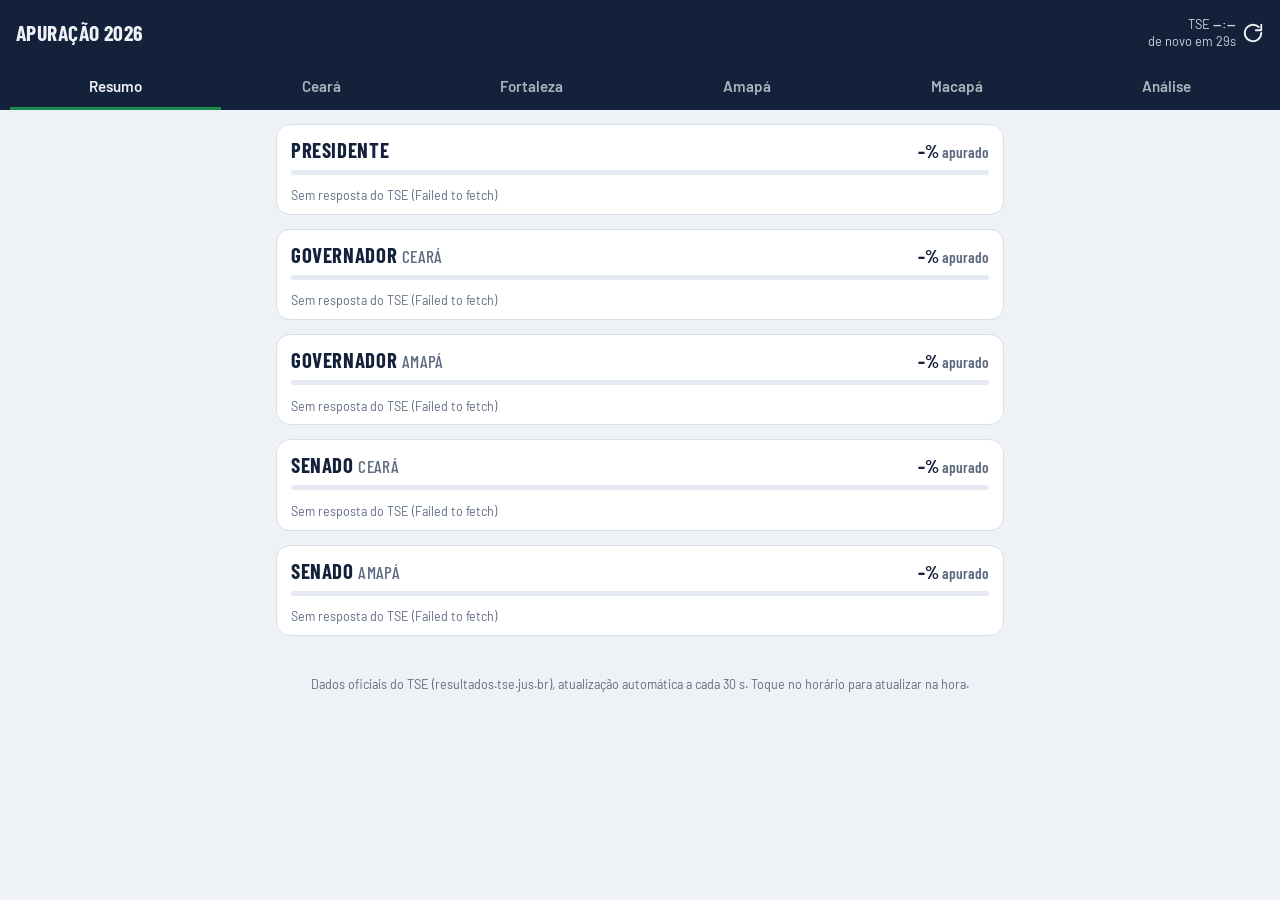
<file: index.html>
<!doctype html>
<html lang="pt-BR">
<head>
<meta charset="utf-8">
<meta name="viewport" content="width=device-width, initial-scale=1, viewport-fit=cover">
<meta name="apple-mobile-web-app-capable" content="yes">
<meta name="mobile-web-app-capable" content="yes">
<meta name="apple-mobile-web-app-title" content="Apuração">
<meta name="theme-color" content="#14213a">
<title>Apuração 2026 CE · AP</title>
<link rel="preconnect" href="https://fonts.googleapis.com">
<link rel="preconnect" href="https://fonts.gstatic.com" crossorigin>
<link rel="stylesheet" href="https://fonts.googleapis.com/css2?family=Barlow:wght@400;500;600&family=Barlow+Condensed:wght@500;600;700&display=swap">
<style>
/* Layout: barra fixa com abas e % apurado; cartões por cargo empilhados, números grandes à direita */
:root {
  --bg: #eef1f5;
  --card: #ffffff;
  --ink: #14213a;
  --muted: #5d6a80;
  --line: #d9dfe8;
  --accent: #1f4fa3;
  --bar: #c9d6ec;
  --confirma: #1d8a4e;   /* tecla verde da urna */
  --corrige: #d9731a;    /* tecla laranja da urna */
  --chip: #e6ebf3;
  --lula: #c4302b;
  --head: #14213a;
  --head-ink: #eef1f5;
  --flavio: #2f5fb3;
  --font-body: "Barlow", system-ui, -apple-system, "Segoe UI", Roboto, sans-serif;
  --font-num: "Barlow Condensed", "Arial Narrow", system-ui, sans-serif;
  color-scheme: light;
}
@media (prefers-color-scheme: dark) {
  :root:not([data-theme="light"]) {
    --bg: #0d1424; --card: #16203a; --ink: #e8edf6; --muted: #98a5bd; --line: #26324f;
    --accent: #7fa6ef; --bar: #2a3d66; --confirma: #3cc27a; --corrige: #f0954a; --chip: #22304f;
    --lula: #e8574c; --flavio: #5b8de8;
    color-scheme: dark;
  }
}
:root[data-theme="dark"] {
  --bg: #0d1424; --card: #16203a; --ink: #e8edf6; --muted: #98a5bd; --line: #26324f;
  --accent: #7fa6ef; --bar: #2a3d66; --confirma: #3cc27a; --corrige: #f0954a; --chip: #22304f;
  --lula: #e8574c; --flavio: #5b8de8;
  color-scheme: dark;
}
* { box-sizing: border-box; }
[hidden] { display: none !important; }
html { -webkit-text-size-adjust: 100%; }
body {
  margin: 0; background: var(--bg); color: var(--ink);
  font: 16px/1.35 var(--font-body);
  padding-bottom: env(safe-area-inset-bottom, 0px);
}
header {
  position: sticky; top: 0; z-index: 5;
  background: var(--head); color: var(--head-ink);
  padding: calc(env(safe-area-inset-top, 0px) + 10px) 16px 0;
}
.top { display: flex; align-items: center; gap: 12px; justify-content: space-between; }
.top h1 { font: 700 1.35rem/1 var(--font-num); letter-spacing: .02em; margin: 0; text-transform: uppercase; }
.status { font-size: .8rem; opacity: .85; text-align: right; font-variant-numeric: tabular-nums; }
.status b { font-weight: 600; }
#refresh {
  border: 0; background: transparent; color: inherit; font: inherit; padding: 6px 0 6px 10px;
  cursor: pointer; display: flex; align-items: center; gap: 6px;
}
#refresh svg { width: 22px; height: 22px; }
#refresh.spin svg { animation: spin .8s linear infinite; }
@keyframes spin { to { transform: rotate(360deg); } }
nav { display: flex; gap: 2px; margin: 10px -16px 0; padding: 0 10px; overflow-x: auto; scrollbar-width: none; }
nav::-webkit-scrollbar { display: none; }
nav button {
  flex: 1 0 auto; border: 0; white-space: nowrap; background: transparent; color: inherit; opacity: .7;
  font: 600 .95rem var(--font-body); padding: 10px 8px 12px; cursor: pointer;
  border-bottom: 3px solid transparent;
}
nav button[aria-selected="true"] { opacity: 1; border-bottom-color: var(--confirma); }
nav button:focus-visible, button:focus-visible, input:focus-visible { outline: 2px solid var(--accent); outline-offset: 2px; }

main { padding: 14px 16px 40px; max-width: 760px; margin: 0 auto; display: grid; gap: 14px; }
.note {
  font-size: .9rem; color: var(--muted); background: var(--card); border: 1px dashed var(--line);
  border-radius: 10px; padding: 10px 12px;
}
.note.err { color: var(--corrige); border-color: var(--corrige); }

section.card { background: var(--card); border-radius: 14px; padding: 14px 14px 6px; border: 1px solid var(--line); min-width: 0; }
.card-h { display: flex; justify-content: space-between; align-items: baseline; gap: 10px; flex-wrap: wrap; }
.card-h h2 { margin: 0; font: 700 1.3rem/1.1 var(--font-num); text-transform: uppercase; letter-spacing: .03em; }
.card-h h2 small { font-weight: 500; color: var(--muted); letter-spacing: .02em; }
.apur { font: 600 .95rem var(--font-num); color: var(--muted); font-variant-numeric: tabular-nums; }
.apur b { color: var(--ink); font-size: 1.15rem; }
.prog { height: 5px; background: var(--chip); border-radius: 3px; margin: 8px 0 4px; overflow: hidden; }
.prog i { display: block; height: 100%; background: var(--confirma); width: 0; transition: width .6s; }
.meta { font-size: .78rem; color: var(--muted); margin-bottom: 4px; font-variant-numeric: tabular-nums; }

.cand { display: grid; grid-template-columns: 46px 1fr auto; gap: 4px 10px; align-items: center; padding: 10px 0; border-top: 1px solid var(--line); }
.cand:first-of-type { border-top: 0; }
.ph { width: 46px; height: 46px; border-radius: 50%; object-fit: cover; background: var(--chip); grid-row: span 2; }
.nm { font-weight: 600; font-size: 1.02rem; min-width: 0; overflow-wrap: anywhere; }
.sub { font-size: .8rem; color: var(--muted); min-width: 0; overflow-wrap: anywhere; }
.pct { font: 700 1.6rem/1 var(--font-num); text-align: right; font-variant-numeric: tabular-nums; }
.vts { font: 500 .85rem var(--font-num); color: var(--muted); text-align: right; font-variant-numeric: tabular-nums; }
.bar { grid-column: 2 / 4; height: 6px; background: var(--chip); border-radius: 3px; overflow: hidden; }
.bar i { display: block; height: 100%; background: var(--bar); width: 0; transition: width .6s; }
.cand.lead .bar i { background: var(--accent); }
.cand.eleito .bar i { background: var(--confirma); }
.pill { display: inline-block; font: 700 .7rem/1 var(--font-body); text-transform: uppercase; letter-spacing: .06em; padding: 3px 6px; border-radius: 4px; margin-left: 6px; vertical-align: 2px; background: var(--chip); color: var(--muted); }
.pill.ok { background: var(--confirma); color: #fff; }
.pill.t2 { background: var(--corrige); color: #fff; }
.cut { font: 600 .72rem var(--font-body); text-transform: uppercase; letter-spacing: .08em; color: var(--corrige); border-top: 2px dashed var(--corrige); padding: 4px 0 2px; }

.more { width: 100%; border: 0; background: transparent; color: var(--accent); font: 600 .95rem var(--font-body); padding: 10px 0 12px; cursor: pointer; }

/* listas de deputados */
.search { width: 100%; font: 1rem var(--font-body); padding: 10px 12px; border-radius: 10px; border: 1px solid var(--line); background: var(--bg); color: var(--ink); margin: 8px 0 4px; }
.dep { display: grid; grid-template-columns: 2.2em 1fr auto; gap: 0 10px; align-items: baseline; padding: 8px 0; border-top: 1px solid var(--line); }
.dep .rk { font: 600 .95rem var(--font-num); color: var(--muted); text-align: right; font-variant-numeric: tabular-nums; }
.dep .nm { font-size: .98rem; }
.dep .r { text-align: right; font-variant-numeric: tabular-nums; }
.dep .r b { font: 700 1.15rem var(--font-num); display: block; }
.dep .r span { font: 500 .8rem var(--font-num); color: var(--muted); }
.dep.eleito .rk { color: var(--confirma); }
.legend { font-size: .78rem; color: var(--muted); padding: 6px 0 2px; }

.parties { display: flex; flex-wrap: wrap; gap: 6px; margin: 6px 0 8px; }
.parties span { font: 600 .82rem var(--font-num); background: var(--chip); border-radius: 6px; padding: 4px 7px; font-variant-numeric: tabular-nums; }
.parties span b { color: var(--confirma); }

/* comparecimento, brancos e nulos */
.turn { display: grid; grid-template-columns: repeat(4, minmax(0, 1fr)); gap: 6px; margin: 6px 0 8px; }
.turn div { background: var(--chip); border-radius: 8px; padding: 6px 7px; min-width: 0; }
.turn span { display: block; font: 600 .66rem var(--font-body); text-transform: uppercase; letter-spacing: .06em; color: var(--muted); }
.turn b { display: block; font: 700 1.1rem/1.1 var(--font-num); font-variant-numeric: tabular-nums; }
.turn small { display: block; font: 500 .74rem var(--font-num); color: var(--muted); font-variant-numeric: tabular-nums; overflow-wrap: anywhere; }
.turn-note { font-size: .72rem; color: var(--muted); margin: -2px 0 6px; }

/* aba de análise */
.an { max-width: 760px; margin: 0 auto; padding: 18px 16px 40px; font-size: 1.02rem; line-height: 1.6; }
.an section { scroll-margin-top: 130px; border-top: 1px solid var(--line); margin-top: 26px; padding-top: 6px; }
.an p { margin: .7em 0; max-width: 65ch; }
.an-kicker { font: 600 .74rem var(--font-body); text-transform: uppercase; letter-spacing: .1em; color: var(--muted); margin: 0; }
.an-title { font: 700 2rem/1.05 var(--font-num); text-transform: uppercase; letter-spacing: .01em; margin: .2em 0 .3em; text-wrap: balance; }
.an-lede { color: var(--muted); font-size: .95rem; }
.an h3 { font: 700 1.55rem/1.1 var(--font-num); text-transform: uppercase; letter-spacing: .02em; margin: .7em 0 .3em; text-wrap: balance; }
.an h4 { font: 700 1.12rem/1.2 var(--font-body); margin: 1.3em 0 .2em; text-wrap: balance; }
.an-jump { display: flex; flex-wrap: wrap; gap: 6px; margin: 12px 0 4px; }
.an-jump a { font: 600 .85rem var(--font-body); color: var(--ink); background: var(--chip); border-radius: 999px; padding: 6px 11px; text-decoration: none; }
.stats { display: grid; grid-template-columns: repeat(auto-fit, minmax(100px, 1fr)); gap: 8px; margin: 10px 0 4px; }
.stats div { background: var(--card); border: 1px solid var(--line); border-radius: 10px; padding: 8px 10px; min-width: 0; }
.stats span { display: block; font: 600 .68rem var(--font-body); text-transform: uppercase; letter-spacing: .06em; color: var(--muted); }
.stats b { display: block; font: 700 1.4rem/1.1 var(--font-num); font-variant-numeric: tabular-nums; }
.stats small { display: block; font-size: .76rem; color: var(--muted); line-height: 1.3; }
.lula-t { color: var(--lula); font-weight: 700; }
.flavio-t { color: var(--flavio); font-weight: 700; }
.tw { overflow-x: auto; margin: 10px 0 6px; -webkit-overflow-scrolling: touch; }
.an table { border-collapse: collapse; width: 100%; font-size: .84rem; line-height: 1.3; font-variant-numeric: tabular-nums; }
.an th { text-align: left; font: 600 .68rem var(--font-body); text-transform: uppercase; letter-spacing: .05em; color: var(--muted); padding: 6px 6px; border-bottom: 1px solid var(--line); white-space: nowrap; }
.an td { padding: 7px 6px; border-bottom: 1px solid var(--line); vertical-align: middle; }
.an td.n, .an th.n { text-align: right; white-space: nowrap; }
.an td:first-child { font-weight: 600; }
.duo { display: flex; width: 64px; height: 8px; border-radius: 4px; overflow: hidden; background: var(--chip); margin-left: auto; }
.duo i { display: block; height: 100%; }
.duo i.lula { background: var(--lula); } .duo i.flavio { background: var(--flavio); }
.duo i.gov { background: var(--lula); } .duo i.opo { background: var(--accent); }
.dv { display: block; position: relative; width: 84px; height: 10px; margin-left: auto; background: linear-gradient(var(--line), var(--line)) center / 1px 100% no-repeat; }
.dv i { position: absolute; top: 1px; height: 8px; border-radius: 2px; }
.dv i.r { left: 50%; } .dv i.l { right: 50%; }
.dv i.lula { background: var(--lula); } .dv i.flavio { background: var(--flavio); }
.tag { font: 700 .64rem var(--font-body); text-transform: uppercase; letter-spacing: .05em; padding: 2px 5px; border-radius: 4px; background: var(--chip); color: var(--muted); }
.tag.gov { background: var(--confirma); color: #fff; }
table.banc td:last-child { white-space: normal; text-align: left; min-width: 180px; font-size: .78rem; color: var(--muted); }
.an details { margin: 8px 0; }
.an summary { cursor: pointer; font: 600 .92rem var(--font-body); color: var(--accent); padding: 6px 0; }
.an-foot { font-size: .78rem; color: var(--muted); }
.an-method p { font-size: .9rem; color: var(--muted); }

/* análise 2027-2030 */
.an-old { margin-top: 30px; border-top: 1px solid var(--line); padding-top: 8px; }
.an-old > summary { font: 700 1.05rem var(--font-body); color: var(--accent); cursor: pointer; padding: 8px 0; }
.an-old-body section { border-top: 0; margin-top: 10px; }
.callout { background: var(--chip); border-radius: 10px; padding: 10px 12px; font-size: .92rem; margin: 12px 0; }
.sim { background: var(--card); border: 1px solid var(--line); border-radius: 14px; padding: 12px; margin: 12px 0; display: grid; gap: 12px; }
.sim-presets { display: flex; flex-wrap: wrap; gap: 6px; }
.sim-presets button { font: 600 .85rem var(--font-body); border: 1px solid var(--line); background: var(--bg); color: var(--ink); border-radius: 999px; padding: 7px 12px; cursor: pointer; }
.sim-bar { position: relative; display: flex; gap: 2px; height: 16px; border-radius: 4px; overflow: hidden; background: var(--chip); }
.sim-bar i { display: block; height: 100%; transition: width .3s; }
.sim-bar i.lula { background: var(--lula); } .sim-bar i.flavio { background: var(--flavio); }
.sim-mid { position: absolute; left: 50%; top: -2px; bottom: -2px; width: 2px; background: var(--ink); }
.sim-nums { display: grid; grid-template-columns: 1fr auto 1fr; align-items: end; gap: 8px; margin-top: 6px; }
.sim-nums span { display: block; font: 600 .7rem var(--font-body); text-transform: uppercase; letter-spacing: .06em; color: var(--muted); }
.sim-nums b { font: 700 1.6rem/1 var(--font-num); font-variant-numeric: tabular-nums; }
.sim-nums .r { text-align: right; }
.sim-win { text-align: center; }
.sim-win b { display: block; font: 700 1.1rem var(--font-num); text-transform: uppercase; }
.sim-win small { font-size: .78rem; color: var(--muted); font-variant-numeric: tabular-nums; }
.sim-reg { display: flex; flex-wrap: wrap; gap: 4px 10px; font-size: .76rem; color: var(--muted); margin-top: 8px; font-variant-numeric: tabular-nums; }
.sim-reg b { color: var(--ink); font-weight: 600; }
.sim-ctl { display: grid; gap: 2px; }
.sim-ctl label { font-size: .85rem; display: flex; justify-content: space-between; gap: 10px; margin-top: 6px; }
.sim-ctl output { font: 700 .95rem var(--font-num); font-variant-numeric: tabular-nums; white-space: nowrap; }
.sim-ctl input[type=range] { width: 100%; accent-color: var(--accent); }
.cong { display: grid; gap: 14px; margin: 12px 0; }
.cg-h { display: flex; justify-content: space-between; align-items: baseline; font-size: .9rem; }
.cg-h span { color: var(--muted); font-size: .8rem; }
.cg-bar { position: relative; display: flex; gap: 2px; height: 26px; margin: 6px 0 22px; }
.cg-bar i { display: block; height: 100%; }
.cg-bar i:first-child { border-radius: 4px 0 0 4px; } .cg-bar i:nth-child(3) { border-radius: 0 4px 4px 0; }
.cg-bar i.lula, .cg-lg i.lula { background: var(--lula); } .cg-bar i.flavio, .cg-lg i.flavio { background: var(--flavio); }
.cg-bar i.centro, .cg-lg i.centro { background: var(--bar); }
.cg-bar s { position: absolute; top: -3px; bottom: -3px; width: 2px; background: var(--ink); text-decoration: none; }
.cg-bar s em { position: absolute; top: 100%; left: 50%; transform: translateX(-50%); font: 600 .62rem var(--font-body); font-style: normal; color: var(--muted); white-space: nowrap; margin-top: 3px; }
.cg-bar s:nth-of-type(2) em { top: auto; bottom: 100%; margin: 0 0 3px; }
.cg-lg { display: flex; flex-wrap: wrap; gap: 4px 12px; font-size: .8rem; font-variant-numeric: tabular-nums; }
.cg-lg i, .lg { display: inline-block; width: 10px; height: 10px; border-radius: 2px; margin-right: 5px; vertical-align: -1px; }
.legend-row { display: flex; flex-wrap: wrap; gap: 4px 12px; font-size: .8rem; color: var(--muted); margin: 8px 0; }
.lg.hist { background: var(--ink); height: 2px; vertical-align: 3px; }
.lg.focus { height: 0; border-top: 2px dashed var(--muted); vertical-align: 3px; border-radius: 0; }
.lg.lula { background: var(--lula); height: 3px; vertical-align: 3px; } .lg.flavio { background: var(--flavio); height: 3px; vertical-align: 3px; }
.lg.band { background: var(--chip); border: 1px solid var(--line); }
.charts { display: grid; grid-template-columns: repeat(auto-fit, minmax(290px, 1fr)); gap: 12px; }
.chart { margin: 0; background: var(--card); border: 1px solid var(--line); border-radius: 12px; padding: 10px 8px 4px; min-width: 0; }
.chart figcaption { display: flex; justify-content: space-between; gap: 8px; align-items: baseline; padding: 0 4px 4px; }
.chart figcaption b { font: 700 1rem var(--font-num); text-transform: uppercase; letter-spacing: .03em; }
.chart figcaption span { font-size: .72rem; color: var(--muted); }
.cv { position: relative; }
.cv svg { display: block; width: 100%; height: auto; touch-action: pan-y; }
.cv .gr { stroke: var(--line); stroke-width: 1; }
.cv .now { stroke: var(--muted); stroke-width: 1; stroke-dasharray: 2 3; }
.cv .ax { fill: var(--muted); font: 500 9px var(--font-body); font-variant-numeric: tabular-nums; }
.cv .end { fill: var(--ink); font: 600 9.5px var(--font-body); font-variant-numeric: tabular-nums; }
.cv .ln { fill: none; stroke-width: 2; stroke-linejoin: round; stroke-linecap: round; }
.cv .ln.hist { stroke: var(--ink); }
.cv .ln.focus { stroke: var(--muted); stroke-dasharray: 4 3; }
.cv .ln.lula { stroke: var(--lula); } .cv .ln.flavio { stroke: var(--flavio); }
.cv .pt { stroke: var(--card); stroke-width: 2; } .cv .pt.lula { fill: var(--lula); } .cv .pt.flavio { fill: var(--flavio); }
.cv .band-l { fill: var(--lula); opacity: .12; } .cv .band-f { fill: var(--flavio); opacity: .12; }
.cv .cross { stroke: var(--ink); stroke-width: 1; opacity: .5; }
.cv .hit { fill: transparent; cursor: crosshair; }
.tip { position: absolute; top: 4px; width: 150px; background: var(--card); border: 1px solid var(--line); border-radius: 8px; padding: 6px 8px; font-size: .74rem; line-height: 1.35; pointer-events: none; box-shadow: 0 4px 14px rgba(0,0,0,.12); font-variant-numeric: tabular-nums; }
.tip b, .tip span { display: block; }
.tip small { color: var(--muted); font-weight: 400; }
table.heat td { vertical-align: top; }
table.heat td small { display: block; font-size: .74rem; color: var(--muted); margin-top: 2px; line-height: 1.25; }
table.heat td:not(:first-child) { min-width: 120px; }
.hm { display: inline-block; white-space: nowrap; font: 700 .66rem var(--font-body); text-transform: uppercase; letter-spacing: .05em; padding: 2px 6px; border-radius: 4px; }
.hm.p2 { background: var(--confirma); color: #fff; } .hm.p1 { background: color-mix(in srgb, var(--confirma) 25%, var(--card)); color: var(--ink); }
.hm.z0 { background: var(--chip); color: var(--muted); }
.hm.n1 { background: color-mix(in srgb, var(--corrige) 25%, var(--card)); color: var(--ink); } .hm.n2 { background: var(--corrige); color: #fff; }
.risk { display: grid; grid-template-columns: repeat(auto-fit, minmax(260px, 1fr)); gap: 12px; }
.risk > div { background: var(--card); border: 1px solid var(--line); border-radius: 12px; padding: 4px 12px; }
.risk h5 { font: 700 1.05rem var(--font-num); text-transform: uppercase; margin: 10px 0 0; }
.risk p { font-size: .92rem; }
.cal { list-style: none; padding: 0; margin: 10px 0; display: grid; gap: 8px; }
.cal li { display: grid; grid-template-columns: 6.5em 1fr; gap: 10px; font-size: .94rem; }
.cal b { font: 700 .95rem var(--font-num); color: var(--accent); }

footer { font-size: .78rem; color: var(--muted); text-align: center; padding: 0 16px 24px; }
footer a { color: var(--accent); }
@media (prefers-reduced-motion: reduce) { * { transition: none !important; animation: none !important; } }
</style>
</head>
<body>
<header>
  <div class="top">
    <h1>Apuração 2026</h1>
    <button id="refresh" type="button" aria-label="Atualizar agora">
      <span class="status" id="status">carregando…</span>
      <svg viewBox="0 0 24 24" fill="none" stroke="currentColor" stroke-width="2" stroke-linecap="round" stroke-linejoin="round" aria-hidden="true"><path d="M21 12a9 9 0 1 1-2.64-6.36"/><path d="M21 3v6h-6"/></svg>
    </button>
  </div>
  <nav role="tablist">
    <button role="tab" id="tab-resumo" data-tab="resumo" aria-selected="true">Resumo</button>
    <button role="tab" id="tab-ce" data-tab="ce" aria-selected="false">Ceará</button>
    <button role="tab" id="tab-fortaleza" data-tab="fortaleza" aria-selected="false">Fortaleza</button>
    <button role="tab" id="tab-ap" data-tab="ap" aria-selected="false">Amapá</button>
    <button role="tab" id="tab-macapa" data-tab="macapa" aria-selected="false">Macapá</button>
    <button role="tab" id="tab-analise" data-tab="analise" aria-selected="false">Análise</button>
  </nav>
</header>
<main id="main"></main>
<article id="analise" class="an" hidden>
  <p class="an-kicker">Cenários 2027-2030 · dados de 5 de outubro de 2026</p>
  <h2 class="an-title">Lula ou Flávio: o que esperar dos próximos quatro anos</h2>
  <p class="an-lede">Simulei o segundo turno, montei os dois governos possíveis e fui setor por setor, do juro ao preço do pão, chegando no Ceará, em Fortaleza e no Amapá. Os números de partida são oficiais (TSE e Banco Central). As projeções são minhas, feitas em cima do consenso do mercado, e eu explico cada escolha. Tudo aqui é cenário, nenhum número é promessa.</p>

  <nav class="an-jump" aria-label="Seções da análise">
    <a href="#an-turno">2º turno</a><a href="#an-ponto">Ponto de partida</a><a href="#an-congresso">Congresso</a><a href="#an-macro">Economia</a><a href="#an-setores">Setores</a><a href="#an-regiao">Ceará e Amapá</a><a href="#an-riscos">Riscos</a><a href="#an-agenda">Calendário</a>
  </nav>

  <section id="an-turno">
    <h3>Simulação do 2º turno</h3>
    <p>Com 99,9% das urnas apuradas, Flávio tem 47,05% dos válidos e Lula 45,13%. Sobraram 7,8% com os outros candidatos e 33,6 milhões de eleitores que não foram votar. O simulador abaixo redistribui esses votos com as regras que você escolher, região por região. Os eleitores que aparecem a mais votam como a região deles votou no primeiro turno. É uma simplificação, mas é a mais honesta que dá pra fazer sem pesquisa.</p>

    <div class="sim" id="sim">
      <div class="sim-presets" role="group" aria-label="Cenários prontos">
        <button type="button" data-preset="flavio">Flávio vence (meu cenário central)</button>
        <button type="button" data-preset="lula">Lula vira</button>
        <button type="button" data-preset="zero">Zerar</button>
      </div>
      <div class="sim-out">
        <div class="sim-bar" aria-hidden="true"><i class="lula" id="sim-bl"></i><i class="flavio" id="sim-bf"></i><span class="sim-mid"></span></div>
        <div class="sim-nums">
          <div><span>Lula</span><b class="lula-t" id="sim-l">–</b></div>
          <div class="sim-win" id="sim-win" aria-live="polite">–</div>
          <div class="r"><span>Flávio</span><b class="flavio-t" id="sim-f">–</b></div>
        </div>
        <div class="sim-reg" id="sim-reg"></div>
      </div>
      <div class="sim-ctl">
        <label for="s-cl">Eleitores de Augusto Cury que vão pra Lula <output id="o-cl"></output></label>
        <input type="range" id="s-cl" min="0" max="100" step="5">
        <label for="s-cf">Eleitores de Augusto Cury que vão pra Flávio <output id="o-cf"></output></label>
        <input type="range" id="s-cf" min="0" max="100" step="5">
        <label for="s-dl">Eleitores de Renan Santos, Caiado e Zema que vão pra Lula <output id="o-dl"></output></label>
        <input type="range" id="s-dl" min="0" max="100" step="5">
        <label for="s-df">Eleitores de Renan Santos, Caiado e Zema que vão pra Flávio <output id="o-df"></output></label>
        <input type="range" id="s-df" min="0" max="100" step="5">
        <label for="s-tne">Comparecimento no Nordeste, em pontos <output id="o-tne"></output></label>
        <input type="range" id="s-tne" min="-5" max="6" step="0.5">
        <label for="s-tr">Comparecimento no resto do país, em pontos <output id="o-tr"></output></label>
        <input type="range" id="s-tr" min="-5" max="6" step="0.5">
        <label for="s-sw">Eleitores do 1º turno que trocam de lado (+ vai pra Lula, − vai pra Flávio) <output id="o-sw"></output></label>
        <input type="range" id="s-sw" min="-5" max="5" step="0.5">
      </div>
    </div>

    <p>O que a simulação mostra é duro pra Lula. Mesmo se ele ficar com 60% do eleitor de Cury, 25% do eleitor de Renan, Caiado e Zema e levar 4 pontos a mais de gente às urnas no Nordeste, ainda perde por pouco. Pra virar precisa também convencer uns 3% de quem votou em Flávio. E tem a história contra ele: desde 1989, quem terminou o primeiro turno presidencial na frente sempre ganhou a eleição. Em 2022 o movimento foi ao contrário: entre os dois turnos Jair Bolsonaro subiu de 43,2% pra 49,1% e Lula só de 48,4% pra 50,9%. O voto que sobra do primeiro turno costuma ir pra direita.</p>
    <p>Meu cenário central é Flávio com uns 52%. Coloco umas 70% de chance pra ele, mais ou menos. Não é número de modelo, é leitura de quem olhou essa conta: a diferença é de 2,3 milhões de votos e quase todo o voto em disputa é de centro-direita. Mesmo assim, faltam três semanas e já vi campanha virar com menos. Por isso o resto da análise trata os dois cenários com a mesma seriedade.</p>
  </section>

  <section id="an-ponto">
    <h3>De onde o próximo presidente parte</h3>
    <div class="stats">
      <div><span>Selic</span><b>13,75%</b><small>caindo desde março, era 15%</small></div>
      <div><span>Inflação 12 meses</span><b>4,22%</b><small>agosto, teto da meta é 4,5%</small></div>
      <div><span>Desemprego</span><b>5,3%</b><small>perto do menor da série</small></div>
      <div><span>Dívida bruta</span><b>82,9%</b><small>do PIB, era 71,7% em 2022</small></div>
      <div><span>Dólar</span><b>R$ 5,22</b><small>2 de outubro</small></div>
      <div><span>PIB 2026</span><b>1,9%</b><small>projeção do mercado</small></div>
    </div>
    <p>Quem tomar posse em janeiro herda uma economia esquisita: o emprego vai muito bem e as contas públicas vão mal. O desemprego está em 5,3%, coisa que o Brasil quase nunca viu. A renda subiu, a isenção de IR até R$ 5 mil está valendo e o consumo segura o PIB. Do outro lado, a dívida bruta subiu 11 pontos do PIB em quatro anos e o governo ainda tem déficit primário. O juro real (Selic menos inflação esperada) passa de 8%, um dos maiores do mundo.</p>
    <p>O mercado, antes da eleição, já esperava uma desaceleração. O Boletim Focus de 25 de setembro projeta PIB de 1,4% em 2027, desemprego voltando pra 6,5% e dívida chegando a 95% do PIB em 2030. Esse é o chão comum dos dois cenários. Nenhum dos dois candidatos vai ter os anos fáceis de 2023 e 2024.</p>
    <p>Do lado de fora, tem o tarifaço americano: parte das exportações brasileiras paga até 37,5% pra entrar nos Estados Unidos. Os dois governos criaram um grupo de negociação no fim de setembro. E tem uma novidade que ainda ninguém precificou direito: a Petrobras achou petróleo na costa do Amapá em agosto e de novo no começo de outubro.</p>
  </section>

  <section id="an-congresso">
    <h3>O Congresso que vem aí</h3>
    <p>Isso pesa mais do que qualquer promessa de campanha. Contei os eleitos de 2026 nos 27 estados (nos 14 estados que ainda não tinham fechado a Câmara, usei a mesma projeção que acertou o Amapá cadeira por cadeira). O PL sai com 121 deputados, contra 99 eleitos em 2022. O PT vai a 70. No Senado, das 54 vagas em disputa, o PL levou 19, entre elas Michelle Bolsonaro no DF e Carlos Bolsonaro em Santa Catarina.</p>
    <div class="cong" id="cong"></div>
    <p class="an-foot">Esquerda: PT, PSB, PSOL, PCdoB, PV, PDT e Rede. Direita: PL, Novo e Missão. Centro: todo o resto (União, PSD, PP, Republicanos, MDB, Podemos, PSDB, Avante, PRD, Solidariedade). No Senado somei os 27 senadores eleitos em 2022 pelo partido com que foram eleitos, que eu lembro de cabeça. Um ou outro pode ter trocado de partido.</p>
    <p>Ninguém governa sem o centro. Lula teria 124 deputados fiéis e precisaria de mais 133 pra ter maioria simples. Flávio teria 132 e precisaria de 125. Parece empate, só que o centro dessa vez pende pra direita. PP, União e Republicanos tiveram ministério no governo Lula e mesmo assim votaram contra ele muitas vezes, PP e União romperam com o governo em 2025, e o PSD lançou Caiado contra os dois. Na minha leitura, Flávio monta maioria pra projeto de lei em poucos meses. Lula vai ter que pagar caro por cada votação, como pagou em 2023 e 2024, agora com um PL maior no plenário.</p>
    <p>No Senado a diferença é maior. A direita chega a uns 30 dos 81 senadores e a esquerda a 16. Com 54 votos o Senado aprova impeachment de ministro do STF. Num governo Flávio, essa conta vai estar na mesa o tempo inteiro. Num governo Lula, o Senado vira o principal freio dele, e em fevereiro de 2027 tem eleição pra presidência da casa com o PL como maior bancada.</p>
  </section>

  <section id="an-macro">
    <h3>A economia em cada cenário</h3>
    <p>Os gráficos mostram o que aconteceu de 2017 a 2025, a projeção do Focus até 2030 (tracejada) e os meus dois cenários. A faixa clara em volta de cada linha mostra até onde a coisa pode ir se der muito certo ou muito errado. Toque no gráfico pra ver os números de cada ano.</p>
    <div class="legend-row" aria-hidden="true">
      <span><i class="lg hist"></i>Histórico</span><span><i class="lg focus"></i>Mercado (Focus)</span><span><i class="lg lula"></i>Lula</span><span><i class="lg flavio"></i>Flávio</span><span><i class="lg band"></i>Faixa de risco</span>
    </div>
    <div class="charts" id="charts"></div>
    <details class="an-more"><summary>Ver os números em tabela</summary><div id="chart-table"></div></details>

    <h4>Como cheguei nesses números</h4>
    <p><b>Lula.</b> Parti do Focus, que já embute a política de hoje, porque Lula é a continuidade. Puxei pra cima o dólar e o juro: o plano de governo promete manter o arcabouço fiscal mas não traz corte de gasto, e propõe o fim da escala 6x1 e ganho real do salário mínimo, que aumenta despesa e custo de mão de obra. O mercado vai cobrar isso no câmbio. Com dólar mais alto a inflação demora mais pra cair, e o Banco Central corta menos. O PIB fica um pouco acima do Focus no começo porque o governo segura a demanda com crédito público, Minha Casa Minha Vida e salário mínimo, e depois perde fôlego com juro alto. A dívida passa de 97% do PIB em 2030.</p>
    <p><b>Flávio.</b> Aqui o primeiro efeito é de humor. Mercado gosta de nome conhecido na Fazenda (Marcelo Kayath, ex-Credit Suisse, é o mais citado), de privatização e de corte de 10 ministérios. Coloquei o dólar caindo pra perto de R$ 5,00 em 2027 e o BC acelerando os cortes. Só que 2027 cresce menos: corte de gasto esfria a economia no curto prazo e o desemprego sobe um pouco. A partir de 2028, juro menor e concessões de infraestrutura (o plano fala em R$ 900 bilhões em quatro anos) empurram o investimento e o PIB passa de 2%. A dívida sobe menos, mas ainda sobe. A proposta de baixar a alíquota do IVA custa receita, e privatização ajuda uma vez, não todo ano.</p>
    <p><b>As faixas de risco</b> dizem mais do que as linhas. A faixa do Lula se abre pra cima no dólar, no juro e na dívida: se o arcabouço for afrouxado pra bancar promessa, dá pra ver dólar acima de R$ 6 e Selic de volta a 15%, como no fim de 2024. A faixa do Flávio é larga dos dois lados. Se der certo, juro de um dígito. Se ele levar adiante o indulto ao pai contra o STF, como prometeu na campanha, a crise institucional pode anular o ganho de confiança em semanas. Investidor gosta de reforma, mas detesta briga entre poderes.</p>
    <div class="callout"><b>Quanto confiar nessas projeções?</b> Pouco no detalhe, bastante na direção. O próprio Focus erra a inflação do ano seguinte em mais de um ponto com frequência. O que eu sustento é o desenho: com Lula, mais emprego e consumo no curto prazo e mais pressão no câmbio e na dívida. Com Flávio, alívio financeiro rápido, crescimento mais lento no primeiro ano e risco político concentrado numa decisão só, o indulto.</div>
  </section>

  <section id="an-setores">
    <h3>Setor por setor</h3>
    <p>A tabela é a minha avaliação de como cada setor fica em cada cenário, comparando com o que seria o normal pra ele. Não é torcida. Tem setor que vai melhor com Lula e setor que vai melhor com Flávio, e tem setor que perde nos dois.</p>
    <div class="tw"><table class="heat">
      <thead><tr><th>Setor</th><th>Com Lula</th><th>Com Flávio</th></tr></thead>
      <tbody id="heat"></tbody>
    </table></div>

    <h4>Agronegócio</h4>
    <p>O agro vota em Flávio e vai se sentir em casa, com Ministério da Agricultura mais forte, menos atrito com fiscalização ambiental e mais segurança jurídica no campo, do jeito que o setor entende segurança jurídica. O ganho de verdade, porém, depende de juro e câmbio. Dólar mais baixo com Flávio reduz a receita em reais de quem exporta soja e carne. Com Lula o câmbio ajuda e o Plano Safra continua generoso, mas a relação política é tensa e a agenda de desmatamento líquido zero até 2030 aperta quem abre área nova. O risco grande pro agro no cenário Flávio é a China: um alinhamento automático com Trump pode custar caro pro maior comprador da soja brasileira.</p>
    <h4>Petróleo, gás e mineração</h4>
    <p>Os dois vão produzir mais petróleo, até porque o pré-sal não depende de quem ganha. Muda o jeito. Com Lula a Petrobras volta pra distribuição de combustível e investe em refino, o que agrada sindicato e desagrada acionista minoritário. Com Flávio a campanha diz que não privatiza a Petrobras, mas fala em estudar a venda de partes dela. Pra margem equatorial do Amapá os dois cenários são parecidos: a licença do Ibama saiu em outubro de 2025, ainda no governo Lula, e a Petrobras já achou óleo. Com Flávio o licenciamento dos outros blocos tende a andar mais rápido. Mineração e minerais críticos (lítio, terras raras) ganham mais liberdade com Flávio e mais exigência de agregação de valor com Lula.</p>
    <h4>Indústria e comércio exterior</h4>
    <p>Lula aposta na Nova Indústria Brasil, com crédito do BNDES, compras do governo e exigência de conteúdo local. Isso ajuda alguns segmentos (defesa, saúde, máquinas) e protege quem tem lobby. Flávio tira subsídio e baixa juro, o que ajuda a indústria pela via do crédito mais barato. O tarifaço americano pesa mais na indústria (máquinas, aço, etanol) do que no agro. É provável que um governo Flávio consiga tarifa menor com Trump, pela afinidade política, e isso vale mais pra indústria exportadora do que qualquer programa.</p>
    <h4>Varejo, serviços e o fim da escala 6x1</h4>
    <p>Esse é o ponto que mais muda a vida de quem tem um comércio em Fortaleza ou em Macapá. Lula propõe acabar com a escala 6x1 e baixar a jornada pra 40 horas sem cortar salário. Pro trabalhador é ganho direto de tempo. Pra supermercado, farmácia, restaurante e loja de shopping, que funcionam sete dias, é mais gente na folha pra cobrir os mesmos horários. Pela minha conta grosseira, um negócio que hoje roda em 44 horas precisaria de uns 10% a mais de horas contratadas. Repasse vai pra preço. Precisa de PEC ou lei e o Congresso que vem aí é hostil, então acho mais provável uma transição longa ou uma versão diluída. Com Flávio a 6x1 fica como está e o ganho do comércio vem do juro menor pro crediário e do IVA menor, se ele conseguir aprovar.</p>
    <h4>Bancos, crédito e imóveis</h4>
    <p>Bancos ganham com Flávio pela queda do juro (crédito cresce) e pela privatização do Banco do Brasil, que a coordenadora econômica da campanha já admitiu estudar. Pro cliente do BB isso pode mudar muito, principalmente no agro e no crédito consignado. Construção civil gosta dos dois: com Lula o Minha Casa Minha Vida segue grande e com subsídio, com Flávio o financiamento de mercado fica mais barato com juro menor. Pra quem quer comprar imóvel financiado, juro é o que mais pesa. Na minha leitura Flávio leva vantagem pra classe média e Lula pra faixa de renda mais baixa.</p>
    <h4>Serviço público</h4>
    <p>Aqui a diferença é grande. Flávio promete cortar pelo menos dez ministérios, reduzir cargos comissionados e fazer reforma administrativa. Isso significa menos concurso, reajuste menor e talvez mudança de regra pra novos servidores. Com Lula tem concurso, reajuste negociado e Estado maior. Pro Amapá, onde o contracheque público move a economia, isso é a variável mais importante dos quatro anos (falo mais disso abaixo).</p>
    <h4>Programas sociais e renda</h4>
    <p>Os dois prometem manter o Bolsa Família e a isenção de IR até R$ 5 mil. Flávio quer uma regra pra quem consegue emprego continuar recebendo por um tempo, o que faz sentido. Mesmo assim, num ajuste fiscal sério, revisão de cadastro e aperto na porta de entrada são os primeiros lugares onde o governo mexe. O salário mínimo é o ponto mais sensível. Com Lula segue a regra de ganho real. Flávio não prometeu manter a regra, e mexer nela é o jeito mais rápido de economizar, porque o mínimo corrige aposentadoria e BPC. No Nordeste isso pesa muito.</p>
    <h4>Tecnologia, energia limpa e data centers</h4>
    <p>Data center vai crescer com qualquer um, a demanda é global. Lula fala em soberania digital, supercomputador nacional e contrapartida de conteúdo local, e quer regular plataforma digital, o que as big techs não gostam. Flávio é o candidato preferido das big techs americanas. Hidrogênio verde depende de subsídio no começo, e o marco legal aprovado em 2024 prevê crédito fiscal a partir de 2028. Com Lula esse dinheiro sai. Com Flávio eu duvido que saia inteiro.</p>
    <h4>Segurança pública e meio ambiente</h4>
    <p>Segurança foi o tema da campanha de Flávio: endurecer pena, mais polícia, posse de arma. Lula propõe Ministério da Segurança Pública e R$ 10 bilhões pros estados. Os dois falam de crime organizado, cada um do seu jeito. No meio ambiente a diferença é clara: o desmatamento na Amazônia ficou acima de 10 mil km² por ano entre 2019 e 2022 e caiu bastante a partir de 2023. Não tenho motivo pra achar que um governo Flávio seria diferente do governo do pai nesse tema. Isso importa pro Amapá, que tem a maior parte do território preservada, e pra quem exporta pra Europa, que exige comprovação de que o produto não vem de área desmatada.</p>
  </section>

  <section id="an-regiao">
    <h3>Ceará, Fortaleza e Amapá</h3>
    <h4>Ceará: governador do PT, com qualquer presidente</h4>
    <p>Elmano foi reeleito no primeiro turno com 34 dos 46 deputados estaduais na base. Com Lula, o Ceará é estado aliado com ministro forte (Camilo Santana é senador e foi ministro da Educação) e prioridade em obra federal: Transnordestina, adutoras, metrô de Fortaleza. Com Flávio, vira oposição. Os senadores Cid Gomes e Luizianne ficam do lado de lá, e a relação com Brasília passa a depender de emenda e de boa vontade.</p>
    <p>O Pecém é o grande ativo do estado nos quatro anos. São sete pré-contratos de hidrogênio verde (Casa dos Ventos, Fortescue, EDF, Auren, Voltalia, FRV e Fuella), algo entre R$ 60 e R$ 66 bilhões, com decisão final prometida pro fim de 2026. E tem o data center da ByteDance (dona do TikTok) com a Casa dos Ventos, uns R$ 50 bilhões. O gargalo de verdade é a linha de transmissão: o ONS já negou acesso à rede pra projetos lá por questão de estabilidade. Linha de transmissão é decisão federal (MME, Aneel, leilão), então o presidente importa. Com Lula, Pecém é vitrine da transição energética e o crédito do hidrogênio sai em 2028. Com Flávio, o dinheiro privado continua interessado, mas o subsídio pode encolher. Nesse caso acho que o data center sai e parte do hidrogênio atrasa.</p>
    <h4>Fortaleza: 2028 começa em 2027</h4>
    <p>Evandro Leitão ganhou a prefeitura em 2024 por menos de 11 mil votos contra André Fernandes, e agora a cidade votou contra o PT pra governador. Com Lula, Evandro tem governo federal e estadual do lado, dinheiro de obra e programa social, e chega em 2028 como favorito. Com Flávio, André Fernandes (678 mil votos pra deputado, 313 mil só na capital) passa a ter o Palácio do Planalto como padrinho, e a eleição de 2028 vira a primeira grande briga do novo governo no Nordeste. Pro morador o que muda é o volume de obra federal (Minha Casa Minha Vida, mobilidade, saneamento) e o tom da relação entre prefeitura e Brasília.</p>
    <p>Na economia da cidade, o setor mais exposto é o de serviços: comércio, bar, restaurante, hotel. A 6x1 bate aí. O turismo também sente o câmbio: dólar alto (cenário Lula) traz turista estrangeiro e segura o brasileiro aqui dentro. Dólar baixo (cenário Flávio) leva o fortalezense pra fora e encarece pouco a vinda do europeu.</p>
    <h4>Amapá: governador alinhado com Flávio, petróleo no horizonte</h4>
    <p>O Amapá vive de dinheiro público. Fundo de Participação, folha do estado e das prefeituras, servidores federais, ex-território. Por isso as propostas de enxugar o Estado pesam mais lá do que em quase qualquer outro lugar. Num governo Flávio, a reforma administrativa e o freio em concurso esfriam a economia de Macapá logo no começo. Furlan é aliado (o PL estava na coligação dele), e isso abre porta em Brasília pra compensar com obra e com pressa no petróleo.</p>
    <p>O petróleo é a grande virada possível. A Petrobras achou óleo no poço Morpho, no bloco FZA-M-59, a 175 km da costa, em agosto e de novo em outubro. Entre descobrir e produzir costumam passar de cinco a oito anos, então de 2027 a 2030 o que chega é a fase de avaliação: sonda, base de apoio, empresa de serviço, gente de fora alugando casa em Macapá e Oiapoque. Royalty de verdade só depois de 2030. Com Flávio o licenciamento dos outros blocos da Foz do Amazonas tende a andar mais rápido. Com Lula anda, mas com mais atrito com a área ambiental. Um risco que vale pros dois: dinheiro de petróleo em estado pequeno, com governo muito concentrado, costuma virar problema se não tiver regra antes.</p>
    <p>Com Lula, o Amapá vira oposição ao governo federal sem ter senador do governo: Randolfe sai em fevereiro. Davi Alcolumbre continua como o político amapaense mais forte em Brasília, e a relação dele com Furlan vai decidir quanto dinheiro federal chega.</p>
  </section>

  <section id="an-riscos">
    <h3>Os riscos que eu acompanharia</h3>
    <div class="risk">
      <div><h5 class="lula-t">Se Lula ganhar</h5>
        <p><b>Fiscal.</b> A dívida passando de 90% do PIB em 2028 com o arcabouço sendo flexibilizado. É o risco que mais pode mexer no seu bolso, via dólar e inflação.</p>
        <p><b>Congresso hostil.</b> Uma Câmara com PL de 121 deputados e um Senado onde a direita é maior que a esquerda podem travar tudo e cobrar caro por cada votação.</p>
        <p><b>Idade e sucessão.</b> Lula toma posse com 81 anos e não pode concorrer em 2030. A briga pela sucessão dentro do governo começa cedo e costuma paralisar decisões.</p>
      </div>
      <div><h5 class="flavio-t">Se Flávio ganhar</h5>
        <p><b>Indulto e STF.</b> Ele prometeu anistia ou indulto ao pai e aos condenados do 8 de janeiro, e chegou a falar em usar a força pra garantir o cumprimento. Uma briga aberta com o STF é o que pode jogar fora todo o ganho de confiança do começo.</p>
        <p><b>Ajuste que dói.</b> Cortar ministério, rever salário mínimo e travar concurso aprova reforma, mas derruba popularidade rápido, principalmente no Nordeste, onde ele perdeu de 63% a 31%.</p>
        <p><b>Política externa.</b> Alinhamento com Trump ajuda com tarifa, mas China e Europa compram mais do Brasil que os Estados Unidos.</p>
      </div>
    </div>
  </section>

  <section id="an-agenda">
    <h3>Calendário dos próximos anos</h3>
    <ol class="cal">
      <li><b>25 out 2026</b>Segundo turno.</li>
      <li><b>1º jan 2027</b>Posse. Mercado precifica a equipe econômica antes disso, já em novembro.</li>
      <li><b>fev 2027</b>Eleição das presidências da Câmara e do Senado. Diz quem vai mandar na pauta.</li>
      <li><b>2027</b>A CBS entra em vigor de verdade, PIS e Cofins acabam e o IPI zera pra quase tudo. Primeiro ano da reforma tributária no bolso.</li>
      <li><b>2028</b>Eleição municipal. Primeiro teste do novo governo, com Fortaleza entre as principais disputas do país.</li>
      <li><b>2029</b>Começa a transição do ICMS e do ISS pro IBS. Estados e municípios sentem a mudança na arrecadação.</li>
      <li><b>2030</b>Eleição geral. Lula, se eleito agora, não pode concorrer. Flávio pode tentar a reeleição.</li>
    </ol>
  </section>

  <section class="an-method">
    <h3>Fontes e limites</h3>
    <p>Resultados: arquivos públicos do TSE, baixados em 5 de outubro com 99,9% das urnas apuradas. Economia: séries do Banco Central (Selic, IPCA, dólar, dívida bruta, desemprego da PNAD, PIB) e Boletim Focus de 25 de setembro de 2026. Propostas: planos de governo e cobertura de imprensa (Gazeta do Povo, Congresso em Foco, InfoMoney, Poder360, Agência Brasil). Contexto do Ceará e do Amapá: comunicados da Petrobras e imprensa econômica regional.</p>
    <p>As projeções dos cenários são minhas e não saem de um modelo estatístico. Peguei o consenso do mercado e ajustei com base nas propostas, no Congresso eleito e no que aconteceu em governos parecidos. As notas da tabela de setores também são opinião. A simulação do segundo turno parte de hipóteses que você mesmo pode mudar. Use tudo isso pra pensar, não pra decidir investimento.</p>
  </section>
  <details class="an-old"><summary>Leitura do 1º turno (números de 4/10, 21h38)</summary><div class="an-old-body">
  
  
  <p class="an-lede">Brasil com 99,5% apurado, Ceará com 98,4%, Amapá fechado. Os números de deputado no Ceará ainda são projeção minha (explico no fim como fiz). O resto é contagem oficial, e o que for opinião está escrito como opinião.</p>

  

  <section>
    <h3>Brasil: o sobrenome Bolsonaro chegou na frente</h3>
    <div class="stats">
      <div><span>Flávio Bolsonaro</span><b class="flavio-t">47,13%</b><small>55,9 milhões</small></div>
      <div><span>Lula</span><b class="lula-t">45,04%</b><small>53,5 milhões</small></div>
      <div><span>Diferença</span><b>2,5 mi</b><small>votos a favor de Flávio</small></div>
    </div>
    <p>Flávio Bolsonaro termina o primeiro turno na frente de Lula. Vai ter segundo turno no dia 25 de outubro, e o PT chega nele atrás. Isso não acontecia desde 2018.</p>
    <p>Comparar com 2022 deixa o tamanho da mudança mais claro. Naquele primeiro turno Lula fez 48,43% e Jair Bolsonaro 43,20%. Agora Lula caiu uns três pontos e meio e o lado bolsonarista subiu quase quatro, com um candidato que não é o Jair. O pai está inelegível e mesmo assim o voto passou pro filho quase inteiro, com sobra. Pra mim esse é o dado mais pesado da noite. Muita gente apostou que o bolsonarismo sem Bolsonaro na urna ia rachar. Não rachou.</p>
    <p>O mapa é o de sempre, só que mais apertado pro PT. Lula ganhou nos nove estados do Nordeste e saiu da região com quase 11 milhões de votos de vantagem. Só que perdeu 5,7 milhões no Sudeste, 5 milhões no Sul e 2,2 milhões no Centro-Oeste. No Norte, Flávio tirou meio milhão a mais. Lula ganhou 12 estados e Flávio 15.</p>
    <div class="tw"><table class="reg"><thead><tr><th>Região</th><th class=n></th><th class=n>Lula</th><th class=n>Flávio</th><th class=n>Saldo</th></tr></thead><tbody><tr><td>Norte</td><td class=n><span class="duo"><i class="lula" style="width:44.5%"></i><i class="flavio" style="width:49.3%"></i></span></td><td class=n>44,5</td><td class=n>49,3</td><td class=n><span class="flavio-t">Flávio 0,49 mi</span></td></tr><tr><td>Nordeste</td><td class=n><span class="duo"><i class="lula" style="width:63.7%"></i><i class="flavio" style="width:31.0%"></i></span></td><td class=n>63,7</td><td class=n>31,0</td><td class=n><span class="lula-t">Lula 10,89 mi</span></td></tr><tr><td>Centro-Oeste</td><td class=n><span class="duo"><i class="lula" style="width:32.6%"></i><i class="flavio" style="width:56.5%"></i></span></td><td class=n>32,6</td><td class=n>56,5</td><td class=n><span class="flavio-t">Flávio 2,17 mi</span></td></tr><tr><td>Sudeste</td><td class=n><span class="duo"><i class="lula" style="width:39.6%"></i><i class="flavio" style="width:51.4%"></i></span></td><td class=n>39,6</td><td class=n>51,4</td><td class=n><span class="flavio-t">Flávio 5,69 mi</span></td></tr><tr><td>Sul</td><td class=n><span class="duo"><i class="lula" style="width:31.3%"></i><i class="flavio" style="width:60.1%"></i></span></td><td class=n>31,3</td><td class=n>60,1</td><td class=n><span class="flavio-t">Flávio 5,04 mi</span></td></tr></tbody></table></div>
    <p>Minas Gerais merece uma linha própria. Lula ganhou Minas nos dois turnos de 2022, e agora perdeu por 48,4% a 43,2%. Quem quer ganhar a Presidência costuma precisar de Minas, e o PT vai ter três semanas pra virar lá.</p>
    <p>A tal terceira via virou pó. Augusto Cury (Avante) fez 2,90%, Renan Santos (Missão) 2,25%, Ronaldo Caiado (PSD) 2,19% e Romeu Zema (Novo) 0,27%. Dois ex-governadores de estados grandes somando menos de 2,5%. A polarização não deixou espaço nem pra quem tinha máquina.</p>
    <details class="an-more">
      <summary>Ver os 27 estados</summary>
      <div class="tw"><table class="uf"><thead><tr><th>Estado</th><th class=n>Flávio ◂ ▸ Lula</th><th class=n>Lula</th><th class=n>Flávio</th><th class=n>Dif. (pts)</th></tr></thead><tbody><tr><td>Roraima</td><td class=n><span class="dv"><i class="flavio l" style="width:48.2%"></i></span></td><td class=n>22,9</td><td class=n>71,1</td><td class=n><span class="flavio-t">−48,2</span></td></tr><tr><td>Santa Catarina</td><td class=n><span class="dv"><i class="flavio l" style="width:41.6%"></i></span></td><td class=n>25,0</td><td class=n>66,7</td><td class=n><span class="flavio-t">−41,6</span></td></tr><tr><td>Rondônia</td><td class=n><span class="dv"><i class="flavio l" style="width:41.6%"></i></span></td><td class=n>25,9</td><td class=n>67,5</td><td class=n><span class="flavio-t">−41,6</span></td></tr><tr><td>Mato Grosso</td><td class=n><span class="dv"><i class="flavio l" style="width:36.0%"></i></span></td><td class=n>29,2</td><td class=n>65,1</td><td class=n><span class="flavio-t">−36,0</span></td></tr><tr><td>Acre</td><td class=n><span class="dv"><i class="flavio l" style="width:35.8%"></i></span></td><td class=n>28,7</td><td class=n>64,6</td><td class=n><span class="flavio-t">−35,8</span></td></tr><tr><td>Paraná</td><td class=n><span class="dv"><i class="flavio l" style="width:28.7%"></i></span></td><td class=n>31,2</td><td class=n>59,9</td><td class=n><span class="flavio-t">−28,7</span></td></tr><tr><td>Mato Grosso do Sul</td><td class=n><span class="dv"><i class="flavio l" style="width:23.9%"></i></span></td><td class=n>34,7</td><td class=n>58,6</td><td class=n><span class="flavio-t">−23,9</span></td></tr><tr><td>Goiás</td><td class=n><span class="dv"><i class="flavio l" style="width:22.6%"></i></span></td><td class=n>31,1</td><td class=n>53,6</td><td class=n><span class="flavio-t">−22,6</span></td></tr><tr><td>Rio Grande do Sul</td><td class=n><span class="dv"><i class="flavio l" style="width:19.9%"></i></span></td><td class=n>35,7</td><td class=n>55,6</td><td class=n><span class="flavio-t">−19,9</span></td></tr><tr><td>Espírito Santo</td><td class=n><span class="dv"><i class="flavio l" style="width:17.0%"></i></span></td><td class=n>37,8</td><td class=n>54,8</td><td class=n><span class="flavio-t">−17,0</span></td></tr><tr><td>São Paulo</td><td class=n><span class="dv"><i class="flavio l" style="width:13.7%"></i></span></td><td class=n>38,2</td><td class=n>51,9</td><td class=n><span class="flavio-t">−13,7</span></td></tr><tr><td>Rio de Janeiro</td><td class=n><span class="dv"><i class="flavio l" style="width:13.6%"></i></span></td><td class=n>39,4</td><td class=n>53,0</td><td class=n><span class="flavio-t">−13,6</span></td></tr><tr><td>Distrito Federal</td><td class=n><span class="dv"><i class="flavio l" style="width:13.2%"></i></span></td><td class=n>38,1</td><td class=n>51,3</td><td class=n><span class="flavio-t">−13,2</span></td></tr><tr><td>Tocantins</td><td class=n><span class="dv"><i class="flavio l" style="width:7.0%"></i></span></td><td class=n>43,4</td><td class=n>50,4</td><td class=n><span class="flavio-t">−7,0</span></td></tr><tr><td>Minas Gerais</td><td class=n><span class="dv"><i class="flavio l" style="width:5.2%"></i></span></td><td class=n>43,2</td><td class=n>48,4</td><td class=n><span class="flavio-t">−5,2</span></td></tr><tr><td>Amapá</td><td class=n><span class="dv"><i class="lula r" style="width:0.0%"></i></span></td><td class=n>45,7</td><td class=n>45,7</td><td class=n><span class="lula-t">+0,0</span></td></tr><tr><td>Amazonas</td><td class=n><span class="dv"><i class="lula r" style="width:2.5%"></i></span></td><td class=n>47,8</td><td class=n>45,3</td><td class=n><span class="lula-t">+2,5</span></td></tr><tr><td>Pará</td><td class=n><span class="dv"><i class="lula r" style="width:5.1%"></i></span></td><td class=n>49,8</td><td class=n>44,6</td><td class=n><span class="lula-t">+5,1</span></td></tr><tr><td>Alagoas</td><td class=n><span class="dv"><i class="lula r" style="width:14.0%"></i></span></td><td class=n>54,6</td><td class=n>40,6</td><td class=n><span class="lula-t">+14,0</span></td></tr><tr><td>Rio Grande do Norte</td><td class=n><span class="dv"><i class="lula r" style="width:24.9%"></i></span></td><td class=n>59,7</td><td class=n>34,8</td><td class=n><span class="lula-t">+24,9</span></td></tr><tr><td>Paraíba</td><td class=n><span class="dv"><i class="lula r" style="width:28.2%"></i></span></td><td class=n>61,3</td><td class=n>33,1</td><td class=n><span class="lula-t">+28,2</span></td></tr><tr><td>Ceará</td><td class=n><span class="dv"><i class="lula r" style="width:31.7%"></i></span></td><td class=n>63,1</td><td class=n>31,4</td><td class=n><span class="lula-t">+31,7</span></td></tr><tr><td>Sergipe</td><td class=n><span class="dv"><i class="lula r" style="width:32.1%"></i></span></td><td class=n>62,7</td><td class=n>30,6</td><td class=n><span class="lula-t">+32,1</span></td></tr><tr><td>Pernambuco</td><td class=n><span class="dv"><i class="lula r" style="width:32.3%"></i></span></td><td class=n>63,4</td><td class=n>31,1</td><td class=n><span class="lula-t">+32,3</span></td></tr><tr><td>Maranhão</td><td class=n><span class="dv"><i class="lula r" style="width:32.9%"></i></span></td><td class=n>63,9</td><td class=n>31,0</td><td class=n><span class="lula-t">+32,9</span></td></tr><tr><td>Bahia</td><td class=n><span class="dv"><i class="lula r" style="width:37.3%"></i></span></td><td class=n>66,0</td><td class=n>28,7</td><td class=n><span class="lula-t">+37,3</span></td></tr><tr><td>Piauí</td><td class=n><span class="dv"><i class="lula r" style="width:46.8%"></i></span></td><td class=n>70,9</td><td class=n>24,1</td><td class=n><span class="lula-t">+46,8</span></td></tr></tbody></table></div>
    </details>
  </section>

  <section>
    <h3>Ceará: o PT segura o estado, e o estado se divide em dois</h3>
    <div class="stats">
      <div><span>Elmano (PT)</span><b>53,04%</b><small>reeleito no 1º turno</small></div>
      <div><span>Ciro Gomes (PSDB)</span><b>46,37%</b><small>2,47 milhões de votos</small></div>
      <div><span>Lula no Ceará</span><b class="lula-t">63,13%</b><small>Flávio 31,40%</small></div>
    </div>
    <p>Elmano de Freitas está reeleito no primeiro turno. Com 98,4% apurado ele tem uns 350 mil votos de frente e mais de 53% dos válidos, e o que falta contar não chega pra levar a eleição ao segundo turno.</p>
    <p>Ciro Gomes voltou a disputar o governo do Ceará mais de três décadas depois de ter governado o estado, agora pelo PSDB, com Roberto Cláudio de vice e o PL dentro da coligação. Fez 46%, que não é pouco. O que chama atenção é a conta dos votos. Flávio teve 31% no Ceará e Ciro teve 46%, então Ciro foi buscar uns 15 pontos fora do eleitorado bolsonarista. E do outro lado, Lula fez 63% e Elmano 53%: perto de 670 mil eleitores votaram em Lula pra presidente e não votaram em Elmano. Boa parte deles deve ter ido pro Ciro. Esse eleitor Lula-Ciro existe, e ele mora muito em Fortaleza (vou chegar lá).</p>
    <p>O Ceará virou dois. Fora da capital Elmano ganhou de 55,6% a 43,9% e abriu uns 457 mil votos. Venceu em 149 dos 184 municípios. Os redutos mais fortes dele são cidades pequenas do sertão e do Cariri, como Aiuaba (78,6%), Poranga, Potengi, Cariús e Santana do Cariri, todas acima de 73%. Ciro ganhou onde a família Ferreira Gomes tem raiz e onde mora gente de renda mais alta: Sobral deu 70,9% pra ele, e vieram atrás Forquilha, Frecheirinha, Varjota e Meruoca, tudo zona norte, além do Eusébio (58,9%), na Região Metropolitana.</p>
    <div class="tw"><table class="ce"><thead><tr><th>Cidade</th><th class=n>Eleitores</th><th class=n>Elmano × Ciro</th><th class=n>Elmano</th><th class=n>Ciro</th><th class=n>Lula (pres.)</th></tr></thead><tbody><tr><td>Fortaleza</td><td class=n>1.791.701</td><td class=n><span class="duo"><i class="gov" style="width:46.0%"></i><i class="opo" style="width:52.9%"></i></span></td><td class=n>46,0</td><td class=n>52,9</td><td class=n>53,5</td></tr><tr><td>Caucaia</td><td class=n>249.377</td><td class=n><span class="duo"><i class="gov" style="width:48.6%"></i><i class="opo" style="width:50.5%"></i></span></td><td class=n>48,6</td><td class=n>50,5</td><td class=n>56,0</td></tr><tr><td>Juazeiro do Norte</td><td class=n>199.690</td><td class=n><span class="duo"><i class="gov" style="width:56.8%"></i><i class="opo" style="width:42.3%"></i></span></td><td class=n>56,8</td><td class=n>42,3</td><td class=n>67,1</td></tr><tr><td>Maracanaú</td><td class=n>179.379</td><td class=n><span class="duo"><i class="gov" style="width:45.8%"></i><i class="opo" style="width:53.4%"></i></span></td><td class=n>45,8</td><td class=n>53,4</td><td class=n>54,3</td></tr><tr><td>Sobral</td><td class=n>152.837</td><td class=n><span class="duo"><i class="gov" style="width:28.6%"></i><i class="opo" style="width:70.9%"></i></span></td><td class=n>28,6</td><td class=n>70,9</td><td class=n>59,2</td></tr><tr><td>Itapipoca</td><td class=n>103.157</td><td class=n><span class="duo"><i class="gov" style="width:60.4%"></i><i class="opo" style="width:39.3%"></i></span></td><td class=n>60,4</td><td class=n>39,3</td><td class=n>70,5</td></tr><tr><td>Crato</td><td class=n>95.929</td><td class=n><span class="duo"><i class="gov" style="width:67.0%"></i><i class="opo" style="width:32.5%"></i></span></td><td class=n>67,0</td><td class=n>32,5</td><td class=n>77,0</td></tr><tr><td>Maranguape</td><td class=n>83.541</td><td class=n><span class="duo"><i class="gov" style="width:52.5%"></i><i class="opo" style="width:47.0%"></i></span></td><td class=n>52,5</td><td class=n>47,0</td><td class=n>60,0</td></tr><tr><td>Iguatu</td><td class=n>71.277</td><td class=n><span class="duo"><i class="gov" style="width:62.0%"></i><i class="opo" style="width:37.5%"></i></span></td><td class=n>62,0</td><td class=n>37,5</td><td class=n>76,3</td></tr><tr><td>Aquiraz</td><td class=n>69.630</td><td class=n><span class="duo"><i class="gov" style="width:51.2%"></i><i class="opo" style="width:48.2%"></i></span></td><td class=n>51,2</td><td class=n>48,2</td><td class=n>58,4</td></tr><tr><td>Horizonte</td><td class=n>62.775</td><td class=n><span class="duo"><i class="gov" style="width:50.6%"></i><i class="opo" style="width:48.9%"></i></span></td><td class=n>50,6</td><td class=n>48,9</td><td class=n>57,9</td></tr><tr><td>Quixadá</td><td class=n>61.599</td><td class=n><span class="duo"><i class="gov" style="width:53.8%"></i><i class="opo" style="width:46.0%"></i></span></td><td class=n>53,8</td><td class=n>46,0</td><td class=n>60,2</td></tr><tr><td>Eusébio</td><td class=n>59.875</td><td class=n><span class="duo"><i class="gov" style="width:40.3%"></i><i class="opo" style="width:58.9%"></i></span></td><td class=n>40,3</td><td class=n>58,9</td><td class=n>47,4</td></tr><tr><td>Cascavel</td><td class=n>60.464</td><td class=n><span class="duo"><i class="gov" style="width:50.3%"></i><i class="opo" style="width:49.1%"></i></span></td><td class=n>50,3</td><td class=n>49,1</td><td class=n>60,8</td></tr></tbody></table></div>
    <h4>Senado: a briga dos irmãos teve placar</h4>
    <p>Cid Gomes foi o mais votado pro Senado, com 31,14%, e Luizianne Lins (Rede) ficou com a segunda vaga, com 28,97%. Os dois eram da chapa do governo. Capitão Wagner (União) fez 20,77% e Alcides Fernandes (PL), pai do deputado André Fernandes, 18,36%. A base de Elmano levou as duas cadeiras.</p>
    <p>Fica uma cena difícil de esquecer: na mesma noite, Cid é o senador mais votado do estado e o irmão Ciro perde o governo. Os Ferreira Gomes seguem no centro da política cearense, só que agora um contra o outro.</p>
    <h4>Câmara: André Fernandes sozinho fez mais de meio PL</h4>
    <p>André Fernandes teve 678 mil votos, 12,5% de todo o Ceará, quase o triplo do segundo colocado (Yury do Paredão, MDB, com 254 mil). O PL é o partido mais votado pra deputado federal, com 1,09 milhão, e deve ficar com 4 das 22 vagas, empatado com o PSB.</p>
    <p>Pela minha projeção a base do governo fica com 15 das 22 cadeiras e a oposição com 7. Tem uma injustiça da regra que vale contar. A federação PSOL/Rede teve 190 mil votos e precisava de 80% do quociente eleitoral (uns 197,5 mil) pra disputar as sobras. Ficou uns 6,9 mil votos abaixo. Por isso Renato Roseno, com 116 mil votos, fica de fora, enquanto Carmelo Neto (PL) entra com 55 mil e Emanuel Acrizio (Solidariedade) com 57 mil. A regra é essa e serve pra todo mundo, mas o resultado incomoda.</p>
    <details class="an-more"><summary>Projeção da bancada federal do Ceará (22 vagas)</summary><div class="tw"><table class="banc"><thead><tr><th>Partido / federação</th><th class=n>Lado</th><th class=n>Votos</th><th class=n>Vagas</th><th class=n>Quem entra</th></tr></thead><tbody><tr><td>PL</td><td class=n><span class="tag opo">oposição</span></td><td class=n>1.094.117</td><td class=n>4</td><td class=n>André Fernandes, Matheus Noronha, Dr Jaziel, Carmelo Neto</td></tr><tr><td>PSB</td><td class=n><span class="tag gov">base</span></td><td class=n>849.294</td><td class=n>4</td><td class=n>Tainah Marinho, Robério Monteiro, Idilvan, Dr. Acilon</td></tr><tr><td>PT/PC do B/PV</td><td class=n><span class="tag gov">base</span></td><td class=n>703.837</td><td class=n>3</td><td class=n>Fernando Santana, Raimundo Martins, Luisa Cela</td></tr><tr><td>UNIÃO/PP</td><td class=n><span class="tag opo">oposição</span></td><td class=n>629.295</td><td class=n>3</td><td class=n>Moses Rodrigues, Danilo Forte, Aj Albuquerque</td></tr><tr><td>PSD</td><td class=n><span class="tag gov">base</span></td><td class=n>555.949</td><td class=n>3</td><td class=n>Domingos Neto, Célio Studart, Fernanda Pessoa</td></tr><tr><td>PRD/SOLIDARIEDADE</td><td class=n><span class="tag gov">base</span></td><td class=n>414.816</td><td class=n>2</td><td class=n>Giordanna Mano, Emanuel Acrizio</td></tr><tr><td>MDB</td><td class=n><span class="tag gov">base</span></td><td class=n>401.853</td><td class=n>2</td><td class=n>Yury Do Paredão, Nenen Coelho</td></tr><tr><td>REPUBLICANOS</td><td class=n><span class="tag gov">base</span></td><td class=n>200.692</td><td class=n>1</td><td class=n>Erika Amorim</td></tr><tr><td>PSOL/REDE</td><td class=n><span class="tag gov">base</span></td><td class=n>190.654</td><td class=n>0</td><td class=n>–</td></tr><tr><td>PDT</td><td class=n><span class="tag gov">base</span></td><td class=n>168.012</td><td class=n>0</td><td class=n>–</td></tr><tr><td>PSDB/CIDADANIA</td><td class=n><span class="tag opo">oposição</span></td><td class=n>167.646</td><td class=n>0</td><td class=n>–</td></tr></tbody></table></div></details>
    <h4>Assembleia: maioria folgada pro Elmano</h4>
    <p>Na Assembleia a projeção dá 34 cadeiras pra base e 12 pra oposição, de 46. O PSB deve ser a maior bancada (13), com a federação do PT logo atrás (12) e o PL com 6. Pro segundo mandato Elmano vai governar sem susto no plenário.</p>
    <p>O PDT praticamente sumiu do mapa. Teve 168 mil votos pra federal e só 20 mil pra estadual, sem eleger ninguém. É o partido que tinha a prefeitura de Fortaleza até 2024. A saída dos Ferreira Gomes levou o PDT cearense junto.</p>
    <details class="an-more"><summary>Projeção da Assembleia do Ceará (46 vagas)</summary><div class="tw"><table class="banc"><thead><tr><th>Partido / federação</th><th class=n>Lado</th><th class=n>Votos</th><th class=n>Vagas</th><th class=n>Quem entra</th></tr></thead><tbody><tr><td>PSB</td><td class=n><span class="tag gov">base</span></td><td class=n>1.347.732</td><td class=n>13</td><td class=n>Romeu Aldigueri, Osmar Baquit, Sérgio Aguiar, Guilherme Landim, Jeová Mota, Fabiola Carneiro, Elizeu Monteiro, Marcos Sobreira, Paloma Nunes, Marta Gonçalves, Manu Pimenta, Dr. Geronimo, Salmito</td></tr><tr><td>PT/PC do B/PV</td><td class=n><span class="tag gov">base</span></td><td class=n>1.290.546</td><td class=n>12</td><td class=n>Liziany Medeiros, Lais Nunes, Jade Romero, Catanho, Jô Farias, De Assis Diniz, Franzé Carneiro, Missias Dias, Gadyel, Ilo Neto, João Jaime, Moisés Braz</td></tr><tr><td>PL</td><td class=n><span class="tag opo">oposição</span></td><td class=n>721.211</td><td class=n>6</td><td class=n>Tancredo Dos Santos, Bella Carmelo, Abreu Junior, Dra Silvana, Dra Mayra Pinheiro, Pastor Frota</td></tr><tr><td>PSDB/CIDADANIA</td><td class=n><span class="tag opo">oposição</span></td><td class=n>407.921</td><td class=n>3</td><td class=n>Felipe Vasques, Davi Benevides, Emilia Pessoa</td></tr><tr><td>UNIÃO/PP</td><td class=n><span class="tag opo">oposição</span></td><td class=n>320.439</td><td class=n>3</td><td class=n>Zezinho Albuquerque, Moses Filho, James Bel</td></tr><tr><td>PSD</td><td class=n><span class="tag gov">base</span></td><td class=n>315.210</td><td class=n>3</td><td class=n>Domingos Filho, Firmo Camurça, Simão Pedro</td></tr><tr><td>PSOL/REDE</td><td class=n><span class="tag gov">base</span></td><td class=n>275.325</td><td class=n>2</td><td class=n>Gabriel Biologia, Leo Suricate</td></tr><tr><td>REPUBLICANOS</td><td class=n><span class="tag gov">base</span></td><td class=n>270.687</td><td class=n>2</td><td class=n>David Durand, Gardel Rolim</td></tr><tr><td>MDB</td><td class=n><span class="tag gov">base</span></td><td class=n>202.748</td><td class=n>1</td><td class=n>Davi De Raimundão</td></tr><tr><td>PRD/SOLIDARIEDADE</td><td class=n><span class="tag gov">base</span></td><td class=n>113.195</td><td class=n>1</td><td class=n>Georgia Do Marcelão</td></tr><tr><td>MOBILIZA</td><td class=n><span class="tag gov">base</span></td><td class=n>68.936</td><td class=n>0</td><td class=n>–</td></tr></tbody></table></div></details>
  </section>

  <section>
    <h3>Fortaleza: a capital votou Lula e votou Ciro</h3>
    <div class="stats">
      <div><span>Lula na capital</span><b class="lula-t">53,48%</b><small>Flávio 39,34%</small></div>
      <div><span>Ciro na capital</span><b>52,91%</b><small>Elmano 46,04%</small></div>
      <div><span>Abstenção</span><b>13,0%</b><small>a menor das disputas olhadas aqui</small></div>
    </div>
    <p>Fortaleza é a parte mais interessante dessa eleição, e é a que mais deveria preocupar o PT cearense.</p>
    <p>A capital deu vitória a Lula (53,5% a 39,3%) e, no mesmo dia, deu vitória a Ciro contra o candidato do PT (52,9% a 46,0%). Ciro teve 758 mil votos na cidade e Flávio teve 586 mil. Mesmo que todo eleitor de Flávio tenha votado em Ciro, sobram pelo menos 172 mil votos de Ciro que vieram de outro lugar, a maior parte deles muito provavelmente de quem apertou 13 pra presidente. É uns 12% dos votos válidos da cidade. Lula não carregou Elmano em Fortaleza.</p>
    <p>Por que isso acontece? Não tenho pesquisa de boca de urna pra provar, então é leitura minha. Ciro já foi prefeito de Fortaleza, Roberto Cláudio foi prefeito por oito anos, e os dois têm um eleitor de classe média que gosta deles e não gosta do bolsonarismo. Esse eleitor vota Lula contra Bolsonaro, mas na disputa estadual não se sente obrigado a ficar com o PT.</p>
    <h4>O teto da direita na cidade</h4>
    <p>Olhando 2024 e 2026 juntos aparece um padrão. Sozinha, a direita bolsonarista bate em uns 40% em Fortaleza: André Fernandes fez 40,2% no primeiro turno de prefeito em 2024 e Flávio fez 39,3% agora. Ela só passa disso quando soma com outro grupo. Foi assim no segundo turno de 2024, quando André chegou a 49,6% e perdeu pra Evandro Leitão por menos de 11 mil votos. E foi assim agora com Ciro, que passou de 50% na capital tendo o PL na coligação.</p>
    <div class="tw"><table class="fort"><thead><tr><th>Medida em Fortaleza</th><th class=n>Campo PT</th><th class=n>Direita / oposição</th></tr></thead><tbody><tr><td>Prefeito 2024, 1º turno</td><td class=n>Evandro 34,4%</td><td class=n>André 40,2%</td></tr><tr><td>Prefeito 2024, 2º turno</td><td class=n>Evandro 50,4%</td><td class=n>André 49,6%</td></tr><tr><td>Presidente 2026</td><td class=n>Lula 53,5%</td><td class=n>Flávio 39,3%</td></tr><tr><td>Governador 2026</td><td class=n>Elmano 46,0%</td><td class=n>Ciro 52,9%</td></tr><tr><td>Senado 2026 (soma da chapa)</td><td class=n>Cid + Luizianne 52,7%</td><td class=n>Wagner + Alcides 45,9%</td></tr></tbody></table></div>
    <p>André Fernandes continua sendo o nome mais forte da direita na cidade. Só em Fortaleza ele teve 313.577 votos pra deputado federal, 21,7% dos válidos da capital e 46% de tudo que ele fez no estado. Pra comparar, o segundo mais votado na capital, Renato Roseno, teve 77 mil.</p>
    <div class="tw"><table class=""><thead><tr><th>Federal, mais votados na capital</th><th class=n>Partido</th><th class=n>Votos</th><th class=n>%</th></tr></thead><tbody><tr><td>André Fernandes</td><td class=n>PL</td><td class=n>313.577</td><td class=n>21,70</td></tr><tr><td>Renato Roseno</td><td class=n>PSOL</td><td class=n>77.019</td><td class=n>5,33</td></tr><tr><td>Célio Studart</td><td class=n>PSD</td><td class=n>57.287</td><td class=n>3,96</td></tr><tr><td>Larissa Gaspar</td><td class=n>PT</td><td class=n>46.723</td><td class=n>3,23</td></tr><tr><td>Luisa Cela</td><td class=n>PT</td><td class=n>46.302</td><td class=n>3,20</td></tr><tr><td>Emanuel Acrizio</td><td class=n>SOLIDARIEDADE</td><td class=n>42.043</td><td class=n>2,91</td></tr><tr><td>Giordanna Mano</td><td class=n>PRD</td><td class=n>38.788</td><td class=n>2,68</td></tr><tr><td>Luiz Gastão</td><td class=n>PSD</td><td class=n>35.254</td><td class=n>2,44</td></tr></tbody></table></div>
    <h4>Senado na capital: quatro candidatos embolados</h4>
    <p>No estado o Senado foi tranquilo pra base. Em Fortaleza não: Cid 26,6%, Luizianne 26,1%, Wagner 23,6% e Alcides 22,3%. Somando as chapas, governo 52,7% e oposição 45,9%. Um detalhe curioso: Luizianne foi prefeita de Fortaleza por oito anos e teve, proporcionalmente, menos voto na capital (26,1%) do que no estado inteiro (29,0%).</p>
    <div class="tw"><table class=""><thead><tr><th>Senado em Fortaleza</th><th class=n>Votos</th><th class=n>%</th></tr></thead><tbody><tr><td>Cid Gomes</td><td class=n>695.723</td><td class=n>26,60</td></tr><tr><td>Luizianne</td><td class=n>683.333</td><td class=n>26,13</td></tr><tr><td>Capitão Wagner</td><td class=n>616.365</td><td class=n>23,57</td></tr><tr><td>Alcides Fernandes</td><td class=n>583.086</td><td class=n>22,30</td></tr></tbody></table></div>
    <h4>A esquerda que não é PT mora na capital</h4>
    <p>O PSOL é um fenômeno de Fortaleza. Gabriel Biologia foi o deputado estadual mais votado da cidade (99 mil, 7% dos válidos) e o segundo mais votado do estado (141 mil), com uns 70% dos votos vindo da capital. Renato Roseno teve 77 mil votos em Fortaleza, o segundo maior número da cidade, e mesmo assim deve ficar sem mandato pela regra da federação.</p>
    <div class="tw"><table class=""><thead><tr><th>Estadual, mais votados na capital</th><th class=n>Partido</th><th class=n>Votos</th><th class=n>%</th></tr></thead><tbody><tr><td>Gabriel Biologia</td><td class=n>PSOL</td><td class=n>99.125</td><td class=n>6,99</td></tr><tr><td>Bella Carmelo</td><td class=n>PL</td><td class=n>78.275</td><td class=n>5,52</td></tr><tr><td>Abreu Junior</td><td class=n>PL</td><td class=n>62.056</td><td class=n>4,37</td></tr><tr><td>Tancredo Dos Santos</td><td class=n>PL</td><td class=n>58.047</td><td class=n>4,09</td></tr><tr><td>Jade Romero</td><td class=n>PT</td><td class=n>49.161</td><td class=n>3,46</td></tr><tr><td>Leo Suricate</td><td class=n>PSOL</td><td class=n>27.131</td><td class=n>1,91</td></tr><tr><td>Dra Mayra Pinheiro</td><td class=n>PL</td><td class=n>26.706</td><td class=n>1,88</td></tr><tr><td>Catanho</td><td class=n>PT</td><td class=n>24.960</td><td class=n>1,76</td></tr></tbody></table></div>
    <h4>O que muda pra prefeitura</h4>
    <p>Gabriella Aguiar, vice-prefeita eleita com Evandro Leitão em 2024, é a vice de Elmano. Com a reeleição do governador ela vira vice-governadora em janeiro e Fortaleza fica sem vice-prefeita. Mais importante do que isso: a cidade que o PT ganhou por um fio em 2024 votou contra o candidato do PT a governador dois anos depois. Se eu fosse do grupo do Evandro, leria esse resultado como aviso pra 2028.</p>
  </section>

  <section>
    <h3>Amapá: Furlan varreu o estado, e Lula e Flávio empataram</h3>
    <div class="stats">
      <div><span>Dr. Furlan (PSD)</span><b>62,75%</b><small>eleito no 1º turno</small></div>
      <div><span>Clécio (União)</span><b>36,97%</b><small>governador, perdeu a reeleição</small></div>
      <div><span>Lula × Flávio</span><b>225</b><small>votos de diferença no estado</small></div>
    </div>
    <p>Um governador perder a reeleição já no primeiro turno é raro. Clécio Luís tinha a máquina e uma coligação de 12 partidos, do PT ao Republicanos, passando pelo União Brasil de Davi Alcolumbre. Perdeu por quase 26 pontos.</p>
    <p>Dr. Furlan saiu da prefeitura de Macapá, onde tinha sido reeleito em 2024 com 85% dos votos, ainda pelo MDB. Agora no PSD, com Novo, Podemos e PL na coligação e Luciana Gurgel de vice, ganhou em 15 dos 16 municípios. O único que escapou foi Serra do Navio, e por pouco (Clécio 50,6% a 49,3%). Em Calçoene ele passou de 71%.</p>
    <h4>Senado: o líder do governo Lula ficou de fora</h4>
    <p>Pro Senado o grupo de Furlan levou as duas cadeiras. Rayssa Furlan (Podemos), mulher do governador eleito, foi a mais votada com 29,98%, e Lucas Barreto (PSD) se reelegeu com 24,22%. Randolfe Rodrigues (PT), líder do governo Lula no Congresso e senador desde 2011, ficou em terceiro com 18,55% e deixa o Senado no começo de 2027.</p>
    <p>É a derrota mais simbólica da noite pro Planalto. Randolfe é das vozes mais conhecidas do governo no Congresso. A partir de 2027 o Amapá tem uma família Furlan no governo e no Senado, e Davi Alcolumbre, que segue senador até 2031, vai ter que conviver com um grupo que acabou de derrotar o candidato do partido dele.</p>
    <div class="tw"><table class="aps"><thead><tr><th>Município</th><th class=n>Rayssa</th><th class=n>Lucas</th><th class=n>Randolfe</th><th class=n>Acácio</th><th class=n>Alliny</th></tr></thead><tbody><tr><td>Macapá</td><td class=n>31,5</td><td class=n>25,5</td><td class=n>17,5</td><td class=n>13,2</td><td class=n>8,9</td></tr><tr><td>Santana</td><td class=n>28,7</td><td class=n>23,9</td><td class=n>17,6</td><td class=n>19,7</td><td class=n>7,9</td></tr><tr><td>Laranjal do Jari</td><td class=n>23,8</td><td class=n>18,5</td><td class=n>18,3</td><td class=n>11,6</td><td class=n>26,4</td></tr><tr><td>Oiapoque</td><td class=n>32,1</td><td class=n>23,7</td><td class=n>23,0</td><td class=n>9,8</td><td class=n>8,4</td></tr><tr><td>Mazagão</td><td class=n>24,0</td><td class=n>19,5</td><td class=n>23,9</td><td class=n>26,8</td><td class=n>4,2</td></tr><tr><td>Porto Grande</td><td class=n>30,8</td><td class=n>24,1</td><td class=n>19,0</td><td class=n>15,4</td><td class=n>8,5</td></tr><tr><td>Tartarugalzinho</td><td class=n>28,1</td><td class=n>24,8</td><td class=n>22,4</td><td class=n>10,8</td><td class=n>12,0</td></tr><tr><td>Vitória do Jari</td><td class=n>22,6</td><td class=n>22,4</td><td class=n>22,8</td><td class=n>17,3</td><td class=n>13,7</td></tr><tr><td>Pedra Branca do Amapari</td><td class=n>28,2</td><td class=n>20,4</td><td class=n>20,2</td><td class=n>17,7</td><td class=n>12,0</td></tr><tr><td>Calçoene</td><td class=n>33,7</td><td class=n>22,0</td><td class=n>21,0</td><td class=n>15,8</td><td class=n>6,3</td></tr><tr><td>Itaubal</td><td class=n>27,9</td><td class=n>18,1</td><td class=n>22,8</td><td class=n>12,0</td><td class=n>18,3</td></tr><tr><td>Ferreira Gomes</td><td class=n>32,0</td><td class=n>25,6</td><td class=n>19,1</td><td class=n>12,2</td><td class=n>9,4</td></tr><tr><td>Amapá</td><td class=n>27,3</td><td class=n>21,6</td><td class=n>22,3</td><td class=n>13,2</td><td class=n>14,4</td></tr><tr><td>Cutias</td><td class=n>28,9</td><td class=n>26,5</td><td class=n>18,6</td><td class=n>20,6</td><td class=n>4,4</td></tr><tr><td>Serra do Navio</td><td class=n>23,7</td><td class=n>21,2</td><td class=n>16,8</td><td class=n>28,8</td><td class=n>7,5</td></tr><tr><td>Pracuúba</td><td class=n>28,3</td><td class=n>21,0</td><td class=n>23,5</td><td class=n>8,5</td><td class=n>17,9</td></tr></tbody></table></div>
    <h4>Presidente: 225 votos</h4>
    <p>Lula teve 212.503 votos e Flávio 212.278. É empate de verdade, 0,04 ponto. A divisão é geográfica e bem nítida. Flávio ganhou em Macapá (47,2% a 43,3%, mais 10.199 votos) e em Santana (mais 6.512). Lula ganhou em 12 dos outros 14 municípios e tirou uns 17 mil de lá, puxado por Mazagão, Oiapoque, Laranjal do Jari e Vitória do Jari.</p>
    <p>O que mais me chama atenção é a distância entre o voto pra governador e o voto pra presidente. Furlan teve 281.595 votos, Flávio 212.278. Pelo menos 69 mil eleitores votaram em Furlan e não em Flávio, então Furlan pegou muito voto de quem é Lula. No Amapá a eleição de governador foi sobre o Amapá, não sobre esquerda e direita.</p>
    <div class="tw"><table class="ap"><thead><tr><th>Município</th><th class=n>Eleitores</th><th class=n>Lula × Flávio</th><th class=n>Saldo Lula</th><th class=n>Furlan %</th><th class=n>Abstenção %</th></tr></thead><tbody><tr><td>Macapá</td><td class=n>321.597</td><td class=n><span class="duo"><i class="lula" style="width:43.3%"></i><i class="flavio" style="width:47.2%"></i></span></td><td class=n><span class="flavio-t">−10.199</span></td><td class=n>65,5</td><td class=n>15,9</td></tr><tr><td>Santana</td><td class=n>85.900</td><td class=n><span class="duo"><i class="lula" style="width:41.0%"></i><i class="flavio" style="width:50.1%"></i></span></td><td class=n><span class="flavio-t">−6.512</span></td><td class=n>58,8</td><td class=n>14,8</td></tr><tr><td>Laranjal do Jari</td><td class=n>28.170</td><td class=n><span class="duo"><i class="lula" style="width:52.3%"></i><i class="flavio" style="width:40.8%"></i></span></td><td class=n><span class="lula-t">+2.362</span></td><td class=n>56,1</td><td class=n>25,0</td></tr><tr><td>Oiapoque</td><td class=n>24.220</td><td class=n><span class="duo"><i class="lula" style="width:57.8%"></i><i class="flavio" style="width:36.1%"></i></span></td><td class=n><span class="lula-t">+3.683</span></td><td class=n>65,7</td><td class=n>27,7</td></tr><tr><td>Mazagão</td><td class=n>22.212</td><td class=n><span class="duo"><i class="lula" style="width:59.5%"></i><i class="flavio" style="width:34.3%"></i></span></td><td class=n><span class="lula-t">+4.690</span></td><td class=n>55,1</td><td class=n>14,5</td></tr><tr><td>Porto Grande</td><td class=n>15.533</td><td class=n><span class="duo"><i class="lula" style="width:48.0%"></i><i class="flavio" style="width:44.1%"></i></span></td><td class=n><span class="lula-t">+470</span></td><td class=n>61,3</td><td class=n>20,6</td></tr><tr><td>Tartarugalzinho</td><td class=n>11.437</td><td class=n><span class="duo"><i class="lula" style="width:52.3%"></i><i class="flavio" style="width:42.3%"></i></span></td><td class=n><span class="lula-t">+901</span></td><td class=n>56,1</td><td class=n>18,9</td></tr><tr><td>Vitória do Jari</td><td class=n>10.405</td><td class=n><span class="duo"><i class="lula" style="width:61.0%"></i><i class="flavio" style="width:33.8%"></i></span></td><td class=n><span class="lula-t">+2.156</span></td><td class=n>51,5</td><td class=n>22,4</td></tr><tr><td>Pedra Branca do Amapari</td><td class=n>9.909</td><td class=n><span class="duo"><i class="lula" style="width:50.2%"></i><i class="flavio" style="width:43.5%"></i></span></td><td class=n><span class="lula-t">+466</span></td><td class=n>58,0</td><td class=n>28,2</td></tr><tr><td>Calçoene</td><td class=n>8.907</td><td class=n><span class="duo"><i class="lula" style="width:50.6%"></i><i class="flavio" style="width:41.2%"></i></span></td><td class=n><span class="lula-t">+644</span></td><td class=n>71,7</td><td class=n>21,3</td></tr><tr><td>Itaubal</td><td class=n>8.881</td><td class=n><span class="duo"><i class="lula" style="width:50.4%"></i><i class="flavio" style="width:43.0%"></i></span></td><td class=n><span class="lula-t">+539</span></td><td class=n>60,0</td><td class=n>17,2</td></tr><tr><td>Ferreira Gomes</td><td class=n>7.861</td><td class=n><span class="duo"><i class="lula" style="width:45.6%"></i><i class="flavio" style="width:47.2%"></i></span></td><td class=n><span class="flavio-t">−101</span></td><td class=n>66,3</td><td class=n>20,4</td></tr><tr><td>Amapá</td><td class=n>7.523</td><td class=n><span class="duo"><i class="lula" style="width:55.3%"></i><i class="flavio" style="width:37.2%"></i></span></td><td class=n><span class="lula-t">+1.102</span></td><td class=n>57,1</td><td class=n>16,8</td></tr><tr><td>Cutias</td><td class=n>6.300</td><td class=n><span class="duo"><i class="lula" style="width:51.9%"></i><i class="flavio" style="width:41.7%"></i></span></td><td class=n><span class="lula-t">+520</span></td><td class=n>62,6</td><td class=n>17,6</td></tr><tr><td>Serra do Navio</td><td class=n>4.111</td><td class=n><span class="duo"><i class="lula" style="width:35.5%"></i><i class="flavio" style="width:57.0%"></i></span></td><td class=n><span class="flavio-t">−639</span></td><td class=n>49,3</td><td class=n>26,1</td></tr><tr><td>Pracuúba</td><td class=n>4.022</td><td class=n><span class="duo"><i class="lula" style="width:49.4%"></i><i class="flavio" style="width:45.0%"></i></span></td><td class=n><span class="lula-t">+143</span></td><td class=n>55,5</td><td class=n>17,6</td></tr></tbody></table></div>
    <h4>Bancadas: Furlan começa em minoria no papel</h4>
    <p>Aqui tem um contraste grande. Dos 8 deputados federais, só 2 são de partidos da coligação de Furlan (Dra. Érica, do Podemos, e Vinícius Gurgel, do PL). Na Assembleia são 5 de 24. A federação União/PP fez a maior bancada estadual (6), o Republicanos fez 5 e o PDT 3, todos do lado de Clécio na eleição.</p>
    <p>Na prática duvido que essa oposição sobreviva ao primeiro semestre. A política do Amapá tem tradição de gravitar em volta de quem tem a caneta, e um governador eleito com 63% tem poder de atração. Mas o número de partida é esse, e Furlan vai precisar negociar desde o primeiro dia.</p>
    <p>Um detalhe que salta da lista: o sobrenome Gurgel aparece na vice-governadoria (Luciana), em duas vagas de deputado federal (Aline, pelo União, e Vinícius, pelo PL) e numa estadual (Hildegard, Republicanos). Não vou afirmar o parentesco de cada um sem checar, mas o nome está dos dois lados da disputa. Felipe Show (União) foi o federal mais votado, com 34.587 votos.</p>
    <details class="an-more"><summary>Bancada federal do Amapá (8 vagas, oficial)</summary><div class="tw"><table class="banc"><thead><tr><th>Partido / federação</th><th class=n>Lado</th><th class=n>Votos</th><th class=n>Vagas</th><th class=n>Eleitos</th></tr></thead><tbody><tr><td>UNIÃO/PP</td><td class=n><span class="tag opo">outros</span></td><td class=n>125.443</td><td class=n>3</td><td class=n>Felipe Show, Aline Gurgel, Marcio Serrão</td></tr><tr><td>PDT</td><td class=n><span class="tag opo">outros</span></td><td class=n>84.676</td><td class=n>2</td><td class=n>Josenildo, Dorinaldo Malafaia</td></tr><tr><td>PODE</td><td class=n><span class="tag gov">Furlan</span></td><td class=n>81.478</td><td class=n>1</td><td class=n>Dra. Erica</td></tr><tr><td>PT/PC do B/PV</td><td class=n><span class="tag opo">outros</span></td><td class=n>69.825</td><td class=n>1</td><td class=n>Professora Marcivânia</td></tr><tr><td>PL</td><td class=n><span class="tag gov">Furlan</span></td><td class=n>56.849</td><td class=n>1</td><td class=n>Vinicius Gurgel</td></tr></tbody></table></div></details>
    <details class="an-more"><summary>Assembleia do Amapá (24 vagas, oficial)</summary><div class="tw"><table class="banc"><thead><tr><th>Partido / federação</th><th class=n>Lado</th><th class=n>Votos</th><th class=n>Vagas</th><th class=n>Eleitos</th></tr></thead><tbody><tr><td>UNIÃO/PP</td><td class=n><span class="tag opo">outros</span></td><td class=n>99.359</td><td class=n>6</td><td class=n>Rodolfo Vale, Bia Pombo, Jorge Amanajas, Roberto Góes, Joselyo Mais Saúde, Aparecida Salomão</td></tr><tr><td>REPUBLICANOS</td><td class=n><span class="tag opo">outros</span></td><td class=n>85.434</td><td class=n>5</td><td class=n>Hildegard Gurgel, Kinovak, Telma Nery, Jaime Perez, Coronel Flexa</td></tr><tr><td>PDT</td><td class=n><span class="tag opo">outros</span></td><td class=n>52.953</td><td class=n>3</td><td class=n>João Pedro, Jack Jk, Aldilene Souza</td></tr><tr><td>PSD</td><td class=n><span class="tag gov">Furlan</span></td><td class=n>40.340</td><td class=n>2</td><td class=n>Franco, Lorran Barreto</td></tr><tr><td>PSOL/REDE</td><td class=n><span class="tag opo">outros</span></td><td class=n>38.497</td><td class=n>2</td><td class=n>Dr. Victor Amoras, Fabricio Furlan</td></tr><tr><td>PODE</td><td class=n><span class="tag gov">Furlan</span></td><td class=n>38.248</td><td class=n>2</td><td class=n>R Nelson, João Mendonça</td></tr><tr><td>MDB</td><td class=n><span class="tag opo">outros</span></td><td class=n>35.122</td><td class=n>2</td><td class=n>Diogo Senior, Junior Favacho</td></tr><tr><td>PL</td><td class=n><span class="tag gov">Furlan</span></td><td class=n>27.641</td><td class=n>1</td><td class=n>Alex</td></tr><tr><td>PT/PC do B/PV</td><td class=n><span class="tag opo">outros</span></td><td class=n>23.941</td><td class=n>1</td><td class=n>Socorro Nogueira</td></tr></tbody></table></div></details>
    <h4>Macapá e o interior</h4>
    <p>Macapá tem 56% do eleitorado do estado. Furlan fez 65,5% na cidade que governava, bem abaixo dos 85% de 2024. Ainda é muito, só que mostra que ser candidato a governador custa mais do que ser prefeito bem avaliado. A abstenção no interior foi alta: 28,2% em Pedra Branca do Amapari, 27,7% em Oiapoque, 26,1% em Serra do Navio e 25,0% em Laranjal do Jari, contra 15,9% em Macapá. Meu palpite é distância e transporte, porque em vários desses lugares chegar na seção não é simples. Não tenho como provar só com esses dados.</p>
  </section>

  <section>
    <h3>Brancos, nulos e quem ficou em casa</h3>
    <p>No Brasil, 1,84% votaram em branco e 2,93% anularam o voto pra presidente. Abstenção de 20,96%, ou seja, 33,3 milhões de eleitores não foram votar. É mais de 13 vezes a diferença entre Flávio e Lula. O segundo turno vai ser decidido em boa parte aí.</p>
    <p>O caso mais estranho é o Senado no Ceará. Somando brancos (7,18%) e nulos (10,55%), quase 18% dos votos pro Senado não foram pra ninguém, uns 2 milhões de votos. A explicação mais provável é simples: cada eleitor tinha dois votos e muita gente só sabia em quem votar no primeiro.</p>
    <p>Pra governador o voto nulo também cresce. No Ceará foram 324 mil nulos pra governador contra 186 mil pra presidente, uns 138 mil eleitores que votaram em alguém pra presidente e se recusaram a escolher entre Elmano e Ciro. No Amapá a mesma coisa em escala menor: 24 mil nulos pra governador contra 7 mil pra presidente.</p>
    <p>O Ceará tem a menor abstenção dessas disputas (15,3% no estado, 13,0% em Fortaleza), bem abaixo da média nacional. Eleição local disputada leva gente pra urna.</p>
    <div class="tw"><table class="bn"><thead><tr><th>Disputa</th><th class=n>Brancos</th><th class=n>Nulos</th><th class=n>Abstenção</th></tr></thead><tbody><tr><td>Presidente · Brasil</td><td class=n>1,84%</td><td class=n>2,93%</td><td class=n>20,96%</td></tr><tr><td>Presidente · Ceará</td><td class=n>1,75%</td><td class=n>3,20%</td><td class=n>15,26%</td></tr><tr><td>Governador · Ceará</td><td class=n>2,89%</td><td class=n>5,57%</td><td class=n>15,27%</td></tr><tr><td>Senado · Ceará*</td><td class=n>7,18%</td><td class=n>10,55%</td><td class=n>15,27%</td></tr><tr><td>Dep. federal · Ceará</td><td class=n>4,02%</td><td class=n>2,51%</td><td class=n>15,27%</td></tr><tr><td>Dep. estadual · Ceará</td><td class=n>4,76%</td><td class=n>2,89%</td><td class=n>15,27%</td></tr><tr><td>Presidente · Fortaleza</td><td class=n>1,72%</td><td class=n>2,86%</td><td class=n>13,02%</td></tr><tr><td>Governador · Fortaleza</td><td class=n>2,92%</td><td class=n>5,12%</td><td class=n>13,03%</td></tr><tr><td>Senado · Fortaleza*</td><td class=n>6,83%</td><td class=n>9,21%</td><td class=n>13,03%</td></tr><tr><td>Presidente · Amapá</td><td class=n>0,93%</td><td class=n>1,53%</td><td class=n>17,41%</td></tr><tr><td>Governador · Amapá</td><td class=n>0,62%</td><td class=n>5,11%</td><td class=n>17,41%</td></tr><tr><td>Senado · Amapá*</td><td class=n>2,39%</td><td class=n>4,84%</td><td class=n>17,41%</td></tr><tr><td>Presidente · Macapá</td><td class=n>1,03%</td><td class=n>1,49%</td><td class=n>15,88%</td></tr><tr><td>Governador · Macapá</td><td class=n>0,59%</td><td class=n>4,42%</td><td class=n>15,88%</td></tr></tbody></table></div>
    <p class="an-foot">* No Senado cada eleitor tem dois votos. Brancos e nulos estão sobre o total de votos, e a abstenção sobre o eleitorado.</p>
  </section>

  <section>
    <h3>Daqui até 25 de outubro</h3>
    <p>A conta é fácil de fazer e difícil pro PT. Flávio precisa de mais 2,87 pontos pra passar de 50%. Lula precisa de 4,96. Fora os dois, sobraram 7,83% dos válidos, e a maior parte foi pra candidatos de direita ou centro-direita: Renan Santos, Caiado e Zema somam 4,71%. Augusto Cury tem 2,90% e é o voto mais solto. A esquerda pequena (UP, PSTU, PCB, PCO) não chega a 0,2%.</p>
    <p>Pra ganhar só com quem já votou, Lula precisaria de uns 63% de todo o voto que foi pros outros candidatos. Não vejo isso acontecendo. O caminho dele é outro: tirar gente de casa, principalmente no Nordeste, e virar votos em Minas. Flávio entra como favorito. Não é jogo jogado, porque segundo turno sempre muda a cara da eleição, mas quem está atrás é Lula.</p>
    <p>No Ceará, com governador e senadores definidos, a única disputa é a presidencial. O PT vai tentar repetir ou passar dos 63% de Lula, e Fortaleza é onde há mais voto pra buscar. No Amapá a coisa é mais aberta do que em qualquer outro lugar do país. Empate de 225 votos, governador eleito com o PL na coligação e Randolfe derrotado. Se Furlan entrar de cabeça na campanha de Flávio, acho difícil Lula ganhar lá.</p>
  </section>

  
</div></details>
</article>

<script>
(() => {
  const nf = (v, d = 1) => v.toLocaleString('pt-BR', { minimumFractionDigits: d, maximumFractionDigits: d });
  const SVG = 'http://www.w3.org/2000/svg';

  /* ---------- simulador do 2º turno ---------- */
  const BASE = {"N": {"L": 4540661, "F": 5006753, "cury": 291370, "renan": 177614, "caiado": 137843, "zema": 8008, "esq": 12247, "outros": 4384, "te": 13101175}, "NE": {"L": 21426915, "F": 10384098, "cury": 817532, "renan": 528703, "caiado": 389332, "zema": 28606, "esq": 34023, "outros": 9956, "te": 43511237}, "CO": {"L": 2962985, "F": 5133321, "cury": 178992, "renan": 165836, "caiado": 613463, "zema": 12803, "esq": 11776, "outros": 4821, "te": 12001141}, "SE": {"L": 19229305, "F": 24894080, "cury": 1614396, "renan": 1316490, "caiado": 1048739, "zema": 220795, "esq": 113797, "outros": 28160, "te": 66344562}, "S": {"L": 5476345, "F": 10518859, "cury": 534651, "renan": 477783, "caiado": 410016, "zema": 52878, "esq": 29774, "outros": 8385, "te": 22870853}, "EX": {"L": 156215, "F": 142670, "cury": 9656, "renan": 8505, "caiado": 4672, "zema": 3296, "esq": 2036, "outros": 1187, "te": 916534}};
  const REG_NOME = { N: 'Norte', NE: 'Nordeste', CO: 'Centro-Oeste', SE: 'Sudeste', S: 'Sul', EX: 'Exterior' };
  const PRESETS = {
    flavio: { cl: 45, cf: 40, dl: 15, df: 68, tne: 0, tr: 0, sw: 0 },
    lula: { cl: 60, cf: 25, dl: 25, df: 55, tne: 4, tr: 0, sw: 3 },
    zero: { cl: 0, cf: 0, dl: 0, df: 0, tne: 0, tr: 0, sw: 0 },
  };
  const ids = ['cl', 'cf', 'dl', 'df', 'tne', 'tr', 'sw'];
  const el = id => document.getElementById(id);

  function simular(p) {
    let L = 0, F = 0;
    const reg = {};
    for (const [r, x] of Object.entries(BASE)) {
      const dir = x.renan + x.caiado + x.zema;
      let l = x.L + x.cury * p.cl / 100 + dir * p.dl / 100 + x.esq * 0.8 + x.outros * 0.3;
      let f = x.F + x.cury * p.cf / 100 + dir * p.df / 100 + x.esq * 0.05 + x.outros * 0.5;
      const troca = (p.sw > 0 ? x.F : x.L) * p.sw / 100;
      l += troca; f -= troca;
      const t = r === 'NE' ? p.tne : (r === 'EX' ? 0 : p.tr);
      const novos = x.te * t / 100 * 0.95;
      l += novos * x.L / (x.L + x.F);
      f += novos * x.F / (x.L + x.F);
      reg[r] = 100 * l / (l + f);
      L += l; F += f;
    }
    return { pl: 100 * L / (L + F), dif: L - F, reg };
  }

  function lerSim() {
    const p = {};
    ids.forEach(k => { p[k] = Number(el('s-' + k).value); });
    // quem vai pra um não pode passar de 100% somado
    if (p.cl + p.cf > 100) { p.cf = 100 - p.cl; el('s-cf').value = p.cf; }
    if (p.dl + p.df > 100) { p.df = 100 - p.dl; el('s-df').value = p.df; }
    return p;
  }

  function rodarSim() {
    const p = lerSim();
    ids.forEach(k => {
      const v = p[k];
      el('o-' + k).textContent = (k === 'tne' || k === 'tr' || k === 'sw') ? (v > 0 ? '+' : '') + nf(v) : v + '%';
    });
    const r = simular(p);
    const pf = 100 - r.pl;
    el('sim-l').textContent = nf(r.pl, 2) + '%';
    el('sim-f').textContent = nf(pf, 2) + '%';
    el('sim-bl').style.width = r.pl + '%';
    el('sim-bf').style.width = pf + '%';
    const votos = Math.abs(Math.round(r.dif / 1000)) * 1000;
    el('sim-win').innerHTML = `<b class="${r.dif > 0 ? 'lula-t' : 'flavio-t'}">${r.dif > 0 ? 'Lula' : 'Flávio'} vence</b><small>por ${votos.toLocaleString('pt-BR')} votos</small>`;
    el('sim-reg').innerHTML = Object.entries(r.reg).filter(([k]) => k !== 'EX').map(([k, v]) =>
      `<span><b>${REG_NOME[k]}</b> Lula ${nf(v)} · Flávio ${nf(100 - v)}</span>`).join('');
  }

  function aplicarPreset(nome) {
    const p = PRESETS[nome];
    ids.forEach(k => { el('s-' + k).value = p[k]; });
    rodarSim();
  }

  /* ---------- Congresso ---------- */
  const CONG = [
    { casa: 'Câmara', total: 513, esq: 124, centro: 257, dir: 132, marcos: [[257, 'maioria'], [308, 'PEC'], [342, '2/3']] },
    { casa: 'Senado', total: 81, esq: 16, centro: 35, dir: 30, marcos: [[41, 'maioria'], [49, 'PEC'], [54, '2/3']] },
  ];
  function desenharCongresso() {
    el('cong').innerHTML = CONG.map(c => {
      const w = v => (100 * v / c.total).toFixed(2);
      return `<div class="cg">
        <div class="cg-h"><b>${c.casa}</b><span>${c.total} cadeiras</span></div>
        <div class="cg-bar">
          <i class="lula" style="width:${w(c.esq)}%" title="Esquerda: ${c.esq}"></i><i class="centro" style="width:${w(c.centro)}%" title="Centro: ${c.centro}"></i><i class="flavio" style="width:${w(c.dir)}%" title="Direita: ${c.dir}"></i>
          ${c.marcos.map(([v, n]) => `<s style="left:${w(v)}%"><em>${n} ${v}</em></s>`).join('')}
        </div>
        <div class="cg-lg"><span><i class="lula"></i>Esquerda ${c.esq}</span><span><i class="centro"></i>Centro ${c.centro}</span><span><i class="flavio"></i>Direita ${c.dir}</span></div>
      </div>`;
    }).join('');
  }

  /* ---------- gráficos de cenário ---------- */
  const ANOS_H = [2017, 2018, 2019, 2020, 2021, 2022, 2023, 2024, 2025];
  const ANOS_P = [2025, 2026, 2027, 2028, 2029, 2030];
  // séries: h = histórico 2017-2025 (BCB/IBGE), demais começam em 2025 (último dado) e 2026 = Focus
  const IND = [
    { id: 'pib', nome: 'PIB', un: '% ao ano', d: 1,
      h: [1.32, 1.78, 1.22, -3.28, 4.76, 3.02, 3.24, 3.42, 2.29],
      focus: [2.29, 1.86, 1.41, 1.83, 2.0, 2.0], lula: [2.29, 1.86, 1.6, 1.9, 1.9, 1.8], flavio: [2.29, 1.86, 1.3, 2.1, 2.4, 2.3],
      bl: [0.8, 2.6], bf: [0.6, 3.2] },
    { id: 'ipca', nome: 'Inflação (IPCA)', un: '% em 12 meses', d: 1,
      h: [2.95, 3.75, 4.31, 4.52, 10.06, 5.79, 4.62, 4.83, 4.26],
      focus: [4.26, 4.99, 4.31, 3.8, 3.5, 3.5], lula: [4.26, 4.99, 4.5, 4.0, 3.8, 3.7], flavio: [4.26, 4.99, 4.1, 3.6, 3.4, 3.3],
      bl: [3.2, 6.0], bf: [2.8, 5.5] },
    { id: 'selic', nome: 'Selic no fim do ano', un: '% ao ano', d: 2,
      h: [7.0, 6.5, 4.5, 2.0, 9.25, 13.75, 11.75, 12.25, 15.0],
      focus: [15.0, 13.5, 12.0, 10.5, 10.0, 10.0], lula: [15.0, 13.5, 12.25, 11.0, 10.5, 10.25], flavio: [15.0, 13.5, 11.5, 10.0, 9.5, 9.25],
      bl: [8.75, 15.0], bf: [7.5, 14.0] },
    { id: 'dolar', nome: 'Dólar em dezembro', un: 'R$', d: 2,
      h: [3.29, 3.89, 4.11, 5.15, 5.65, 5.24, 4.90, 6.10, 5.45],
      focus: [5.45, 5.2, 5.28, 5.3, 5.35, 5.4], lula: [5.45, 5.2, 5.45, 5.5, 5.55, 5.6], flavio: [5.45, 5.2, 5.0, 5.05, 5.15, 5.25],
      bl: [4.9, 6.4], bf: [4.5, 6.2] },
    { id: 'divida', nome: 'Dívida bruta', un: '% do PIB', d: 1,
      h: [73.7, 75.3, 74.4, 86.9, 77.3, 71.7, 73.8, 76.3, 78.6],
      focus: [78.6, 83.4, 87.3, 90.4, 92.9, 95.1], lula: [78.6, 83.4, 87.8, 91.3, 94.3, 97.0], flavio: [78.6, 83.4, 86.8, 89.0, 90.6, 91.8],
      bl: [92, 103], bf: [86, 99] },
    { id: 'desemp', nome: 'Desemprego', un: '% da força de trabalho', d: 1,
      h: [11.9, 11.7, 11.1, 14.2, 11.1, 7.9, 7.4, 6.2, 5.1],
      focus: [5.1, 5.3, 5.8, 6.4, 6.5, 6.5], lula: [5.1, 5.3, 5.6, 6.0, 6.2, 6.3], flavio: [5.1, 5.3, 6.0, 6.4, 6.3, 6.1],
      bl: [5.2, 7.8], bf: [5.0, 8.0] },
  ];
  // faixa: abre linearmente de 2026 (sem incerteza extra) até o intervalo de 2030
  function faixa(central, b) {
    const c30 = central[5];
    return central.map((v, i) => {
      const k = Math.max(0, (ANOS_P[i] - 2026) / 4);
      return [v - (c30 - b[0]) * k, v + (b[1] - c30) * k];
    });
  }
  function ticks(lo, hi) {
    const span = hi - lo, raw = span / 4;
    const mag = Math.pow(10, Math.floor(Math.log10(raw)));
    const step = [1, 2, 2.5, 5, 10].map(m => m * mag).find(s => s >= raw);
    const t = [];
    for (let v = Math.ceil(lo / step) * step; v <= hi + 1e-9; v += step) t.push(+v.toFixed(6));
    return t;
  }
  function desenharGrafico(ind) {
    const W = 340, H = 190, m = { l: 34, r: 40, t: 10, b: 22 };
    const fl = faixa(ind.lula, ind.bl), ff = faixa(ind.flavio, ind.bf);
    const vals = [...ind.h, ...ind.focus, ...fl.flat(), ...ff.flat()];
    let lo = Math.min(...vals), hi = Math.max(...vals);
    const tk = ticks(lo, hi);
    lo = Math.min(lo, tk[0]); hi = Math.max(hi, tk[tk.length - 1]);
    const x = a => m.l + (a - 2017) / (2030 - 2017) * (W - m.l - m.r);
    const y = v => m.t + (1 - (v - lo) / (hi - lo)) * (H - m.t - m.b);
    const path = (anos, vs) => vs.map((v, i) => `${i ? 'L' : 'M'}${x(anos[i]).toFixed(1)},${y(v).toFixed(1)}`).join('');
    const area = band => {
      const top = band.map((b, i) => `${i ? 'L' : 'M'}${x(ANOS_P[i]).toFixed(1)},${y(b[1]).toFixed(1)}`).join('');
      const bot = band.map((b, i) => [i, b]).reverse().map(([i, b]) => `L${x(ANOS_P[i]).toFixed(1)},${y(b[0]).toFixed(1)}`).join('');
      return top + bot + 'Z';
    };
    const fmt = v => nf(v, ind.d);
    // rótulos finais sem colisão
    let yl = y(ind.lula[5]), yf = y(ind.flavio[5]);
    if (Math.abs(yl - yf) < 12) { const mid = (yl + yf) / 2, s = yl < yf ? -6 : 6; yl = mid + s; yf = mid - s; }
    const svg = `<svg viewBox="0 0 ${W} ${H}" role="img" aria-label="${ind.nome}: histórico e cenários até 2030">
      ${tk.map(v => `<line class="gr" x1="${m.l}" x2="${W - m.r}" y1="${y(v)}" y2="${y(v)}"/><text class="ax" x="${m.l - 5}" y="${y(v) + 3.5}" text-anchor="end">${nf(v, Number.isInteger(v) ? 0 : (Math.abs(v * 10 - Math.round(v * 10)) < 1e-6 ? 1 : 2))}</text>`).join('')}
      ${[2017, 2020, 2023, 2026, 2030].map(a => `<text class="ax" x="${x(a)}" y="${H - 6}" text-anchor="middle">${a}</text>`).join('')}
      <line class="now" x1="${x(2026)}" x2="${x(2026)}" y1="${m.t}" y2="${H - m.b}"/>
      <path class="band-l" d="${area(fl)}"/><path class="band-f" d="${area(ff)}"/>
      <path class="ln hist" d="${path(ANOS_H, ind.h)}"/>
      <path class="ln focus" d="${path(ANOS_P, ind.focus)}"/>
      <path class="ln lula" d="${path(ANOS_P, ind.lula)}"/>
      <path class="ln flavio" d="${path(ANOS_P, ind.flavio)}"/>
      <circle class="pt lula" cx="${x(2030)}" cy="${y(ind.lula[5])}" r="3.5"/><circle class="pt flavio" cx="${x(2030)}" cy="${y(ind.flavio[5])}" r="3.5"/>
      <text class="end" x="${x(2030) + 6}" y="${yl + 3.5}">${fmt(ind.lula[5])}</text>
      <text class="end" x="${x(2030) + 6}" y="${yf + 3.5}">${fmt(ind.flavio[5])}</text>
      <line class="cross" x1="0" x2="0" y1="${m.t}" y2="${H - m.b}" visibility="hidden"/>
      <rect class="hit" x="${m.l}" y="0" width="${W - m.l - m.r + 10}" height="${H}"/>
    </svg>`;
    const box = document.createElement('figure');
    box.className = 'chart';
    box.innerHTML = `<figcaption><b>${ind.nome}</b><span>${ind.un}</span></figcaption><div class="cv">${svg}<div class="tip" hidden></div></div>`;
    const root = box.querySelector('svg'), tip = box.querySelector('.tip'), cross = root.querySelector('.cross');
    const pick = ev => {
      const r = root.getBoundingClientRect();
      const sx = (ev.clientX - r.left) / r.width * W;
      const ano = Math.max(2017, Math.min(2030, Math.round(2017 + (sx - m.l) / (W - m.l - m.r) * 13)));
      cross.setAttribute('x1', x(ano)); cross.setAttribute('x2', x(ano)); cross.setAttribute('visibility', 'visible');
      let html = `<b>${ano}</b>`;
      if (ano <= 2025) html += `<span>${ano === 2025 ? 'Último dado' : 'Histórico'}: ${fmt(ind.h[ano - 2017])}</span>`;
      if (ano >= 2026) {
        const i = ANOS_P.indexOf(ano);
        html += `<span>Mercado: ${fmt(ind.focus[i])}</span><span class="lula-t">Lula: ${fmt(ind.lula[i])} <small>(${fmt(fl[i][0])} a ${fmt(fl[i][1])})</small></span><span class="flavio-t">Flávio: ${fmt(ind.flavio[i])} <small>(${fmt(ff[i][0])} a ${fmt(ff[i][1])})</small></span>`;
      }
      tip.innerHTML = html; tip.hidden = false;
      const px = x(ano) / W * r.width;
      tip.style.left = Math.min(Math.max(px - 70, 0), r.width - 150) + 'px';
    };
    const hide = () => { tip.hidden = true; cross.setAttribute('visibility', 'hidden'); };
    root.addEventListener('pointermove', pick);
    root.addEventListener('pointerdown', pick);
    root.addEventListener('pointerleave', hide);
    return box;
  }
  function desenharTabela() {
    const anos = [2026, 2027, 2028, 2029, 2030];
    el('chart-table').innerHTML = IND.map(ind => `<div class="tw"><table><thead><tr><th>${ind.nome}</th>${anos.map(a => `<th class="n">${a}</th>`).join('')}</tr></thead><tbody>
      ${[['Mercado', ind.focus], ['Lula', ind.lula], ['Flávio', ind.flavio]].map(([n, s]) => `<tr><td>${n}</td>${s.slice(1).map(v => `<td class="n">${nf(v, ind.d)}</td>`).join('')}</tr>`).join('')}
    </tbody></table></div>`).join('');
  }

  /* ---------- mapa de setores ---------- */
  // nota de -2 a +2: impacto esperado no setor comparado com o normal dele
  const SETORES = [
    ['Agronegócio', 0, 'Câmbio ajuda, tensão ambiental', 1, 'Ambiente amigável, risco com a China'],
    ['Petróleo e gás', 1, 'Mais refino, mais interferência', 2, 'Licença mais rápida, venda de ativos'],
    ['Mineração e minerais críticos', 0, 'Exige agregar valor aqui', 1, 'Menos exigência'],
    ['Indústria', 1, 'BNDES, compras do governo', 0, 'Juro menor, menos subsídio'],
    ['Exportação pros EUA', -1, 'Tarifaço difícil de negociar', 1, 'Afinidade com Trump'],
    ['Varejo e serviços', 0, 'Renda sobe, 6x1 encarece folha', 1, 'Crediário mais barato'],
    ['Bancos', 0, 'Banco público mais ativo', 1, 'Juro cai, crédito cresce'],
    ['Construção e imóveis', 2, 'Minha Casa Minha Vida forte', 1, 'Financiamento mais barato'],
    ['Infraestrutura e concessões', 1, 'PAC e concessões', 2, 'R$ 900 bi, privatizações'],
    ['Energia limpa e hidrogênio', 1, 'Crédito fiscal sai em 2028', 0, 'Subsídio deve encolher'],
    ['Tecnologia e data centers', 1, 'Incentivo com regulação', 1, 'Menos regulação'],
    ['Turismo interno', 1, 'Dólar alto segura o turista aqui', 0, 'Dólar baixo leva gente pra fora'],
    ['Serviço público', 1, 'Concurso e reajuste', -2, 'Menos ministério, menos concurso'],
    ['Agricultura familiar', 2, 'Crédito e assistência', -1, 'Prioridade menor'],
    ['Quem vive de salário mínimo', 1, 'Ganho real garantido', -1, 'Regra pode mudar'],
    ['Proteção ambiental', 1, 'Fiscalização segue', -2, 'Deve afrouxar'],
  ];
  const NOTA = { 2: ['muito melhor', 'p2'], 1: ['melhor', 'p1'], 0: ['neutro', 'z0'], '-1': ['pior', 'n1'], '-2': ['muito pior', 'n2'] };
  function desenharSetores() {
    el('heat').innerHTML = SETORES.map(([s, nl, tl, nfl, tf]) => `<tr><td>${s}</td>
      <td><span class="hm ${NOTA[nl][1]}">${NOTA[nl][0]}</span><small>${tl}</small></td>
      <td><span class="hm ${NOTA[nfl][1]}">${NOTA[nfl][0]}</span><small>${tf}</small></td></tr>`).join('');
  }

  function iniciar() {
    if (!el('sim')) return;
    aplicarPreset('flavio');
    ids.forEach(k => el('s-' + k).addEventListener('input', rodarSim));
    document.querySelectorAll('[data-preset]').forEach(b => b.addEventListener('click', () => aplicarPreset(b.dataset.preset)));
    desenharCongresso();
    const box = el('charts');
    IND.forEach(ind => box.appendChild(desenharGrafico(ind)));
    desenharTabela();
    desenharSetores();
  }
  iniciar();
})();
</script>

<footer>Dados oficiais do TSE (resultados.tse.jus.br), atualização automática a cada 30 s. Toque no horário para atualizar na hora.</footer>

<script>
(() => {
  const BASE = 'https://resultados.tse.jus.br/oficial/ele2026';
  // 1º turno: 6257 federal, 6259 estadual. No 2º turno o TSE usa 6258 e 6260.
  const ELE = { fed: 6257, est: 6259 };
  const REFRESH_S = 30;

  const RACES = {
    pres:  { ele: ELE.fed, uf: 'br', cargo: 1, title: 'Presidente' },
    govce: { ele: ELE.est, uf: 'ce', cargo: 3, title: 'Governador', where: 'Ceará' },
    govap: { ele: ELE.est, uf: 'ap', cargo: 3, title: 'Governador', where: 'Amapá' },
    sence: { ele: ELE.est, uf: 'ce', cargo: 5, title: 'Senado', where: 'Ceará' },
    senap: { ele: ELE.est, uf: 'ap', cargo: 5, title: 'Senado', where: 'Amapá' },
    dfce:  { ele: ELE.est, uf: 'ce', cargo: 6, title: 'Dep. Federal', where: 'Ceará' },
    dece:  { ele: ELE.est, uf: 'ce', cargo: 7, title: 'Dep. Estadual', where: 'Ceará' },
    dfap:  { ele: ELE.est, uf: 'ap', cargo: 6, title: 'Dep. Federal', where: 'Amapá' },
    deap:  { ele: ELE.est, uf: 'ap', cargo: 7, title: 'Dep. Estadual', where: 'Amapá' },
    presce: { ele: ELE.fed, uf: 'ce', cargo: 1, title: 'Presidente', where: 'no Ceará' },
    presap: { ele: ELE.fed, uf: 'ap', cargo: 1, title: 'Presidente', where: 'no Amapá' },
  };
  // Municípios: código do TSE (5 dígitos), não o do IBGE
  const CIDADES = { fortaleza: ['ce', '13897', 'Fortaleza'], macapa: ['ap', '06050', 'Macapá'] };
  for (const [id, [uf, mun, nome]] of Object.entries(CIDADES)) {
    RACES[id + '_pres'] = { ele: ELE.fed, uf, mun, cargo: 1, title: 'Presidente', where: 'em ' + nome };
    RACES[id + '_gov'] = { ele: ELE.est, uf, mun, cargo: 3, title: 'Governador', where: 'em ' + nome };
    RACES[id + '_sen'] = { ele: ELE.est, uf, mun, cargo: 5, title: 'Senado', where: 'em ' + nome };
    RACES[id + '_df'] = { ele: ELE.est, uf, mun, cargo: 6, title: 'Dep. Federal', where: 'em ' + nome };
    RACES[id + '_de'] = { ele: ELE.est, uf, mun, cargo: 7, title: 'Dep. Estadual', where: 'em ' + nome };
  }
  const TABS = {
    resumo: [['pres', 5], ['govce', 4], ['govap', 4], ['sence', 4], ['senap', 4]],
    ce: [['govce', 99], ['sence', 99], ['presce', 5], ['dfce'], ['dece']],
    fortaleza: [['fortaleza_pres', 5], ['fortaleza_gov', 99], ['fortaleza_sen', 99], ['fortaleza_df'], ['fortaleza_de']],
    ap: [['govap', 99], ['senap', 99], ['presap', 5], ['dfap'], ['deap']],
    macapa: [['macapa_pres', 5], ['macapa_gov', 99], ['macapa_sen', 99], ['macapa_df'], ['macapa_de']],
    analise: [],
  };

  const pad = (n, l) => String(n).padStart(l, '0');
  const fileUrl = r => `${BASE}/${r.ele}/dados/${r.uf}/${r.uf}${r.mun || ''}-c${pad(r.cargo, 4)}-e${pad(r.ele, 6)}-u.json`;
  const fotoUrl = (r, sq) => `${BASE}/${r.ele}/fotos/${r.cargo === 1 ? 'br' : r.uf}/${sq}.jpeg`;
  const curto = n => n >= 1e6 ? (n / 1e6).toLocaleString('pt-BR', { maximumFractionDigits: 1 }) + ' mi'
    : n >= 1e5 ? Math.round(n / 1e3) + ' mil' : fmt(n);
  const pc = (a, b) => (b ? (100 * a / b) : 0).toLocaleString('pt-BR', { minimumFractionDigits: 2, maximumFractionDigits: 2 });
  const num = s => Number(String(s || '0').replace(/\./g, '').replace(',', '.')) || 0;
  const fmt = n => n.toLocaleString('pt-BR');
  const pct = s => (s || '0,00');
  const esc = s => String(s ?? '').replace(/[&<>"']/g, c => ({ '&': '&amp;', '<': '&lt;', '>': '&gt;', '"': '&quot;', "'": '&#39;' }[c]));

  const store = {};       // key -> {data, at, err}
  const ui = { expanded: {}, search: {} };
  let tab = 'resumo';
  try { tab = localStorage.getItem('apuracao-tab') || 'resumo'; } catch (e) {}
  if (!TABS[tab]) tab = 'resumo';

  function parse(d) {
    const c = d.carg[0];
    const cands = [];
    const partyVotes = {};
    for (const a of c.agr || []) for (const p of a.par || []) {
      for (const x of p.cand || []) {
        cands.push({
          n: x.n, sq: x.sqcand, nm: x.nmu || x.nm, full: x.nm, sg: p.sg,
          v: num(x.vap), p: pct(x.pvap), e: x.e === 's', st: x.st || '',
          vice: (x.vs || []).map(v => v.nmu).filter(Boolean),
        });
      }
      const pv = (p.cand || []).reduce((t, x) => t + num(x.vap), 0);
      if (pv) partyVotes[p.sg] = (partyVotes[p.sg] || 0) + pv;
    }
    cands.sort((a, b) => b.v - a.v || a.nm.localeCompare(b.nm, 'pt-BR'));
    return {
      cands, partyVotes,
      seats: Number(c.nv) || 1,
      apur: pct(d.s && d.s.pst), apurN: num(d.s && d.s.pst),
      quando: `${d.dg || ''} ${d.hg || ''}`.trim(),
      hg: d.hg || '',
      final: d.tf === 's',
      validos: num(d.v && d.v.vv), brancos: num(d.v && d.v.vb), nulos: num(d.v && d.v.tvn),
      totalVotos: num(d.v && d.v.tv),
      comparec: num(d.e && d.e.c), eleitores: num(d.e && d.e.te), abst: num(d.e && d.e.a),
    };
  }

  async function load(key) {
    const r = RACES[key];
    const ctrl = new AbortController();
    const timer = setTimeout(() => ctrl.abort(), 15000);
    try {
      const res = await fetch(fileUrl(r) + '?t=' + Math.floor(Date.now() / 15000), { cache: 'no-store', signal: ctrl.signal });
      if (!res.ok) throw new Error('HTTP ' + res.status);
      store[key] = { data: parse(await res.json()), at: new Date(), err: null };
    } catch (e) {
      store[key] = Object.assign({}, store[key], { err: e.name === 'AbortError' ? 'TSE demorou para responder' : (e.message || String(e)) });
    } finally {
      clearTimeout(timer);
    }
  }

  function pillFor(c) {
    const st = c.st.toLowerCase();
    if (c.e || st.startsWith('eleito')) return `<span class="pill ok">${esc(c.st || 'Eleito')}</span>`;
    if (st.includes('2º turno') || st.includes('2o turno') || st.includes('segundo')) return `<span class="pill t2">2º turno</span>`;
    if (c.st) return `<span class="pill">${esc(c.st)}</span>`;
    return '';
  }

  function header(r, d, extra = '') {
    const title = r.where ? `${esc(r.title)} <small>${esc(r.where)}</small>` : esc(r.title);
    return `<div class="card-h"><h2>${title}</h2><div class="apur"><b>${d ? d.apur : '–'}%</b> apurado</div></div>
      <div class="prog"><i style="width:${d ? Math.min(100, d.apurN) : 0}%"></i></div>${extra}`;
  }

  // Válidos, brancos e nulos sobre o total de votos; abstenção sobre o eleitorado.
  // No Senado cada eleitor tem dois votos, então o total de votos é o dobro do comparecimento.
  function turnout(r, d) {
    if (!d.totalVotos && !d.comparec) return '';
    const dois = d.totalVotos > d.comparec * 1.5;
    return `<div class="turn">
      <div><span>Válidos</span><b>${pc(d.validos, d.totalVotos)}%</b><small>${curto(d.validos)}</small></div>
      <div><span>Brancos</span><b>${pc(d.brancos, d.totalVotos)}%</b><small>${curto(d.brancos)}</small></div>
      <div><span>Nulos</span><b>${pc(d.nulos, d.totalVotos)}%</b><small>${curto(d.nulos)}</small></div>
      <div><span>Abstenção</span><b>${pc(d.abst, d.eleitores)}%</b><small>${curto(d.abst)}</small></div>
    </div>${dois ? '<div class="turn-note">Dois votos por eleitor para o Senado, por isso o total passa do número de eleitores que foram votar.</div>' : ''}`;
  }

  function majCard(key, limit) {
    const r = RACES[key], s = store[key], d = s && s.data;
    if (!d) return `<section class="card">${header(r, null)}<p class="meta">${s && s.err ? 'Sem resposta do TSE (' + esc(s.err) + ')' : 'Carregando…'}</p></section>`;
    const open = ui.expanded[key];
    const show = open ? d.cands : d.cands.slice(0, limit);
    const meta = d.seats > 1 ? `${d.seats} vagas · ` : '';
    const started = d.apurN > 0 || d.cands.some(c => c.v > 0);
    let rows = '';
    show.forEach((c, i) => {
      if (d.seats > 1 && i === d.seats && started) rows += `<div class="cut">acima da linha: ${d.seats} vagas</div>`;
      const cls = ['cand', i === 0 && c.v > 0 ? 'lead' : '', c.e ? 'eleito' : ''].join(' ');
      const vice = c.vice.length ? ` · ${r.cargo === 5 ? 'supl.' : 'vice'} ${esc(c.vice.join(', '))}` : '';
      rows += `<div class="${cls}">
        <img class="ph" loading="lazy" alt="" src="${fotoUrl(r, c.sq)}" onerror="this.style.visibility='hidden'">
        <div class="nm">${esc(c.nm)}${pillFor(c)}</div>
        <div class="pct">${c.p}%</div>
        <div class="sub">${esc(c.sg)} ${esc(c.n)}${vice}</div>
        <div class="vts">${fmt(c.v)} votos</div>
        <div class="bar"><i style="width:${Math.min(100, num(c.p))}%"></i></div>
      </div>`;
    });
    const more = d.cands.length > limit
      ? `<button class="more" type="button" data-more="${key}">${open ? 'Mostrar menos' : `Ver todos (${d.cands.length})`}</button>` : '<div style="height:8px"></div>';
    const m = `<div class="meta">${meta}TSE ${esc(d.quando)}${d.final ? ' · totalização encerrada' : ''}${s.err ? ' · ⚠ última tentativa falhou' : ''}</div>`;
    return `<section class="card">${header(r, d, m)}${turnout(r, d)}${rows}${more}</section>`;
  }

  function depCard(key) {
    const r = RACES[key], s = store[key], d = s && s.data;
    if (!d) return `<section class="card">${header(r, null)}<p class="meta">${s && s.err ? 'Sem resposta do TSE (' + esc(s.err) + ')' : 'Carregando…'}</p></section>`;
    const q = (ui.search[key] || '').trim().toLowerCase();
    const open = ui.expanded[key];
    const ranked = d.cands.map((c, i) => Object.assign({ rank: i + 1 }, c));
    let list = q
      ? ranked.filter(c => (c.nm + ' ' + c.full + ' ' + c.sg + ' ' + c.n).toLowerCase().includes(q))
      : (open ? ranked : ranked.slice(0, d.seats + 5));
    const started = d.apurN > 0 || d.cands.some(c => c.v > 0);
    const local = !!r.mun;
    const parties = Object.entries(d.partyVotes).sort((a, b) => b[1] - a[1]).slice(0, 8);
    const eleitosPorPartido = {};
    d.cands.forEach(c => { if (c.e) eleitosPorPartido[c.sg] = (eleitosPorPartido[c.sg] || 0) + 1; });
    const partyHtml = parties.length && started
      ? `<div class="parties">${parties.map(([sg, v]) => `<span>${esc(sg)} ${fmt(v)}${eleitosPorPartido[sg] ? ` · <b>${eleitosPorPartido[sg]} eleitos</b>` : ''}</span>`).join('')}</div>` : '';
    let rows = '';
    list.forEach(c => {
      if (!q && !local && c.rank === d.seats + 1 && started) rows += `<div class="cut">${d.seats} vagas · abaixo daqui, fora pelo voto nominal</div>`;
      rows += `<div class="dep${c.e ? ' eleito' : ''}">
        <div class="rk">${c.rank}º</div>
        <div><div class="nm">${esc(c.nm)}${pillFor(c)}</div><div class="sub">${esc(c.sg)} ${esc(c.n)}</div></div>
        <div class="r"><b>${fmt(c.v)}</b><span>${c.p}%</span></div>
      </div>`;
    });
    if (!rows) rows = `<p class="meta">Nenhum candidato com "${esc(q)}".</p>`;
    const more = !q && d.cands.length > d.seats + 5
      ? `<button class="more" type="button" data-more="${key}">${open ? 'Mostrar menos' : `Ver todos (${d.cands.length})`}</button>` : '<div style="height:8px"></div>';
    const m = `<div class="meta">${local ? 'Votos só nesta cidade, a vaga é decidida no estado inteiro' : d.seats + ' vagas'} · TSE ${esc(d.quando)}${s.err ? ' · ⚠ última tentativa falhou' : ''}</div>`;
    return `<section class="card">${header(r, d, m)}${turnout(r, d)}
      ${partyHtml}
      <input class="search" id="busca-${key}" type="search" inputmode="search" placeholder="Buscar nome, partido ou número" value="${esc(ui.search[key] || '')}" data-search="${key}">
      <div class="legend">Ordem pelos votos do candidato${local ? ' nesta cidade' : ''}. Quem leva a vaga depende do quociente do partido no estado, então o selo verde só aparece quando o TSE confirma.</div>
      ${rows}${more}</section>`;
  }

  function render() {
    const main = document.getElementById('main');
    const art = document.getElementById('analise');
    main.hidden = tab === 'analise';
    if (art) art.hidden = tab !== 'analise';
    if (tab === 'analise') { updateStatus(); return; }
    const active = document.activeElement;
    const focusId = active && active.id;
    const caret = active && active.selectionStart;
    let html = '';
    const any = TABS[tab].map(([k]) => store[k] && store[k].data).find(Boolean);
    if (any && any.apurN === 0 && !any.cands.some(c => c.v > 0)) {
      html += `<div class="note">Ainda sem votos divulgados. O TSE libera os números depois que as urnas fecham em todo o país; a página atualiza sozinha.</div>`;
    }
    for (const [key, limit] of TABS[tab]) html += RACES[key].cargo >= 6 ? depCard(key) : majCard(key, limit);
    main.innerHTML = html;
    if (focusId) {
      const el = document.getElementById(focusId);
      if (el) { el.focus(); try { el.setSelectionRange(caret, caret); } catch (e) {} }
    }
    updateStatus();
  }

  let nextAt = 0, busy = false;
  function updateStatus() {
    const keys = TABS[tab].map(([k]) => k);
    const ok = keys.map(k => store[k]).filter(s => s && s.data);
    const latest = ok.map(s => s.data.hg).sort().pop();
    const left = Math.max(0, Math.round((nextAt - Date.now()) / 1000));
    const el = document.getElementById('status');
    if (tab === 'analise') { el.innerHTML = 'cenários até 2030<br>dados de 5/10'; document.getElementById('refresh').classList.remove('spin'); return; }
    el.innerHTML = busy ? 'atualizando…' : `TSE <b>${latest || '--:--'}</b><br>de novo em ${left}s`;
    document.getElementById('refresh').classList.toggle('spin', busy);
  }

  async function refresh() {
    if (busy || tab === 'analise') return;
    busy = true; updateStatus();
    const keys = [...new Set(TABS[tab].map(([k]) => k))];
    await Promise.all(keys.map(load));
    busy = false;
    nextAt = Date.now() + REFRESH_S * 1000;
    render();
  }

  function setTab(t) {
    tab = t;
    try { localStorage.setItem('apuracao-tab', t); } catch (e) {}
    document.querySelectorAll('nav button').forEach(b => b.setAttribute('aria-selected', String(b.dataset.tab === t)));
    render();
    window.scrollTo(0, 0);
    refresh();
  }

  document.querySelector('nav').addEventListener('click', e => {
    const b = e.target.closest('button[data-tab]');
    if (b) setTab(b.dataset.tab);
  });
  document.getElementById('refresh').addEventListener('click', refresh);
  document.getElementById('main').addEventListener('click', e => {
    const b = e.target.closest('button[data-more]');
    if (!b) return;
    ui.expanded[b.dataset.more] = !ui.expanded[b.dataset.more];
    render();
  });
  document.getElementById('main').addEventListener('input', e => {
    const k = e.target.dataset && e.target.dataset.search;
    if (!k) return;
    ui.search[k] = e.target.value;
    render();
  });

  setInterval(() => {
    if (document.hidden) return;
    if (Date.now() >= nextAt) refresh(); else updateStatus();
  }, 1000);
  document.addEventListener('visibilitychange', () => { if (!document.hidden) refresh(); });

  document.querySelectorAll('nav button').forEach(b => b.setAttribute('aria-selected', String(b.dataset.tab === tab)));
  render();
  refresh();
})();
</script>
</body>
</html>
</file>
